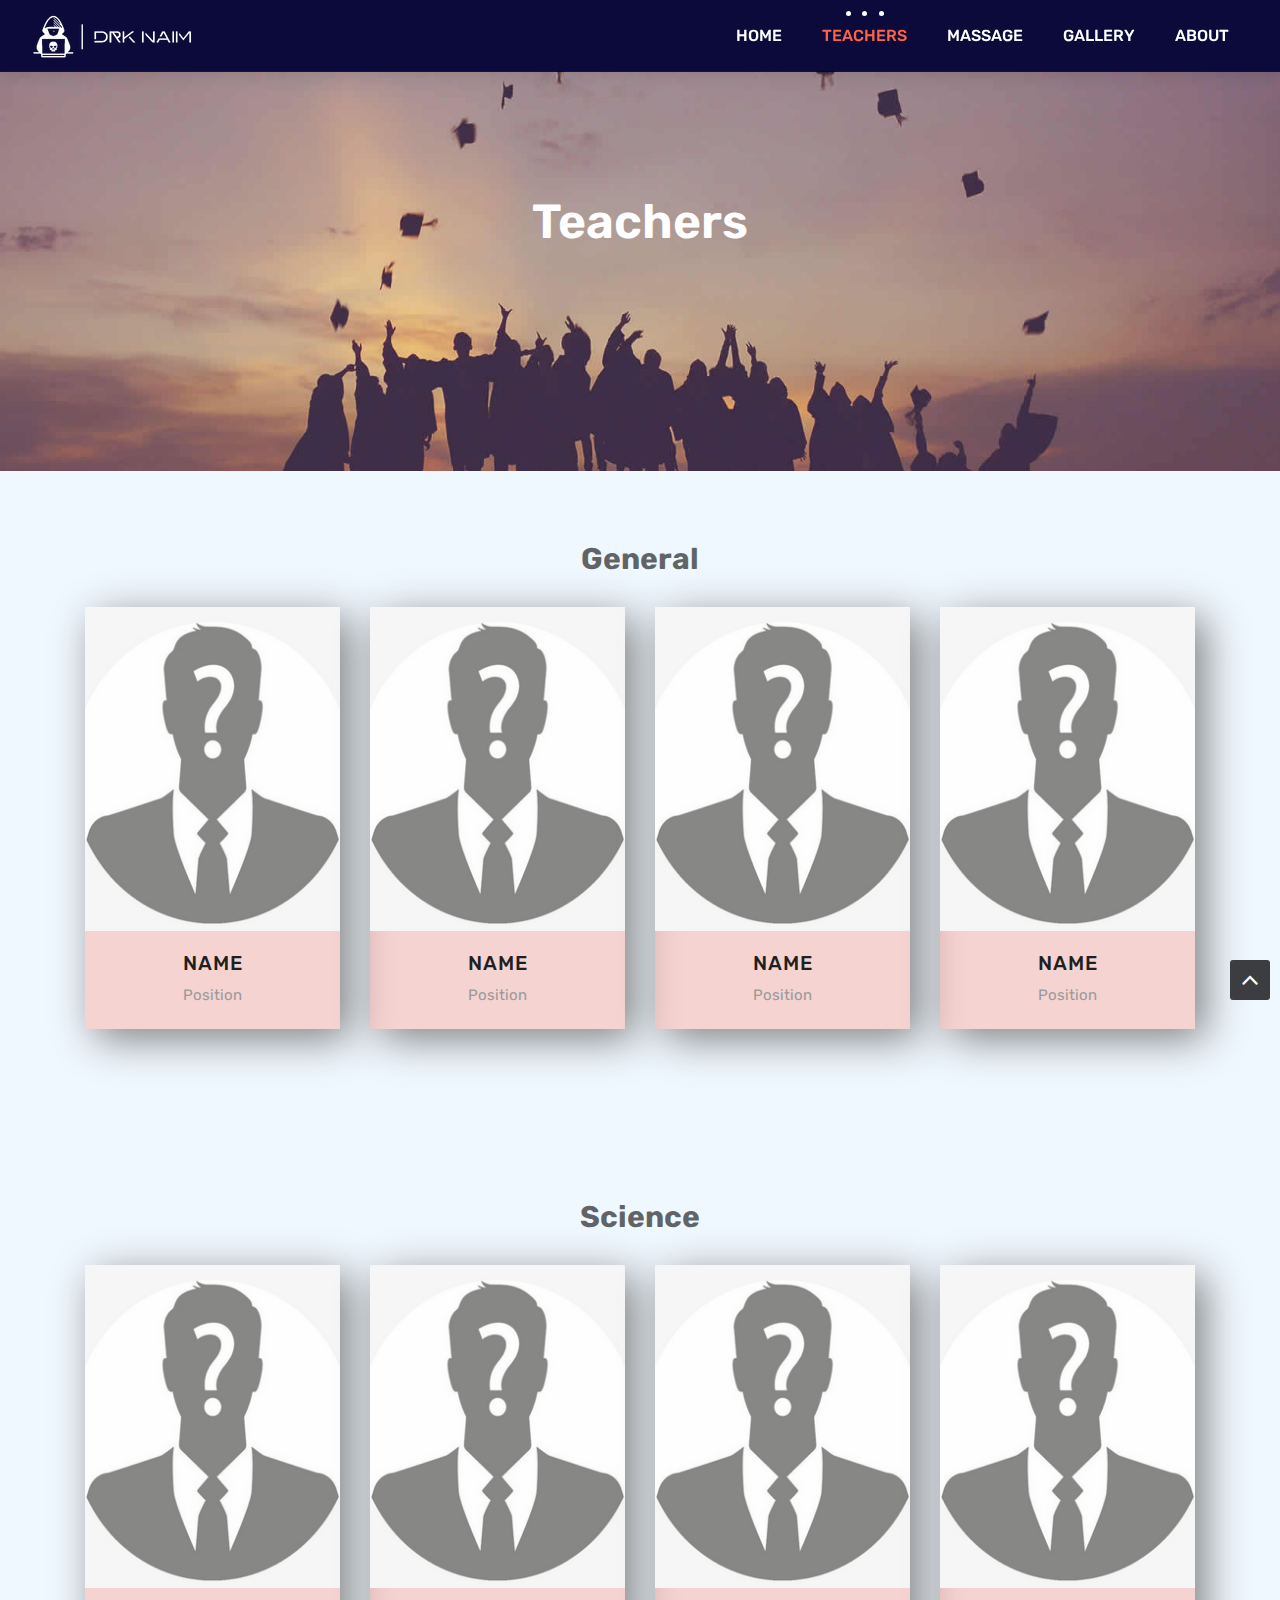
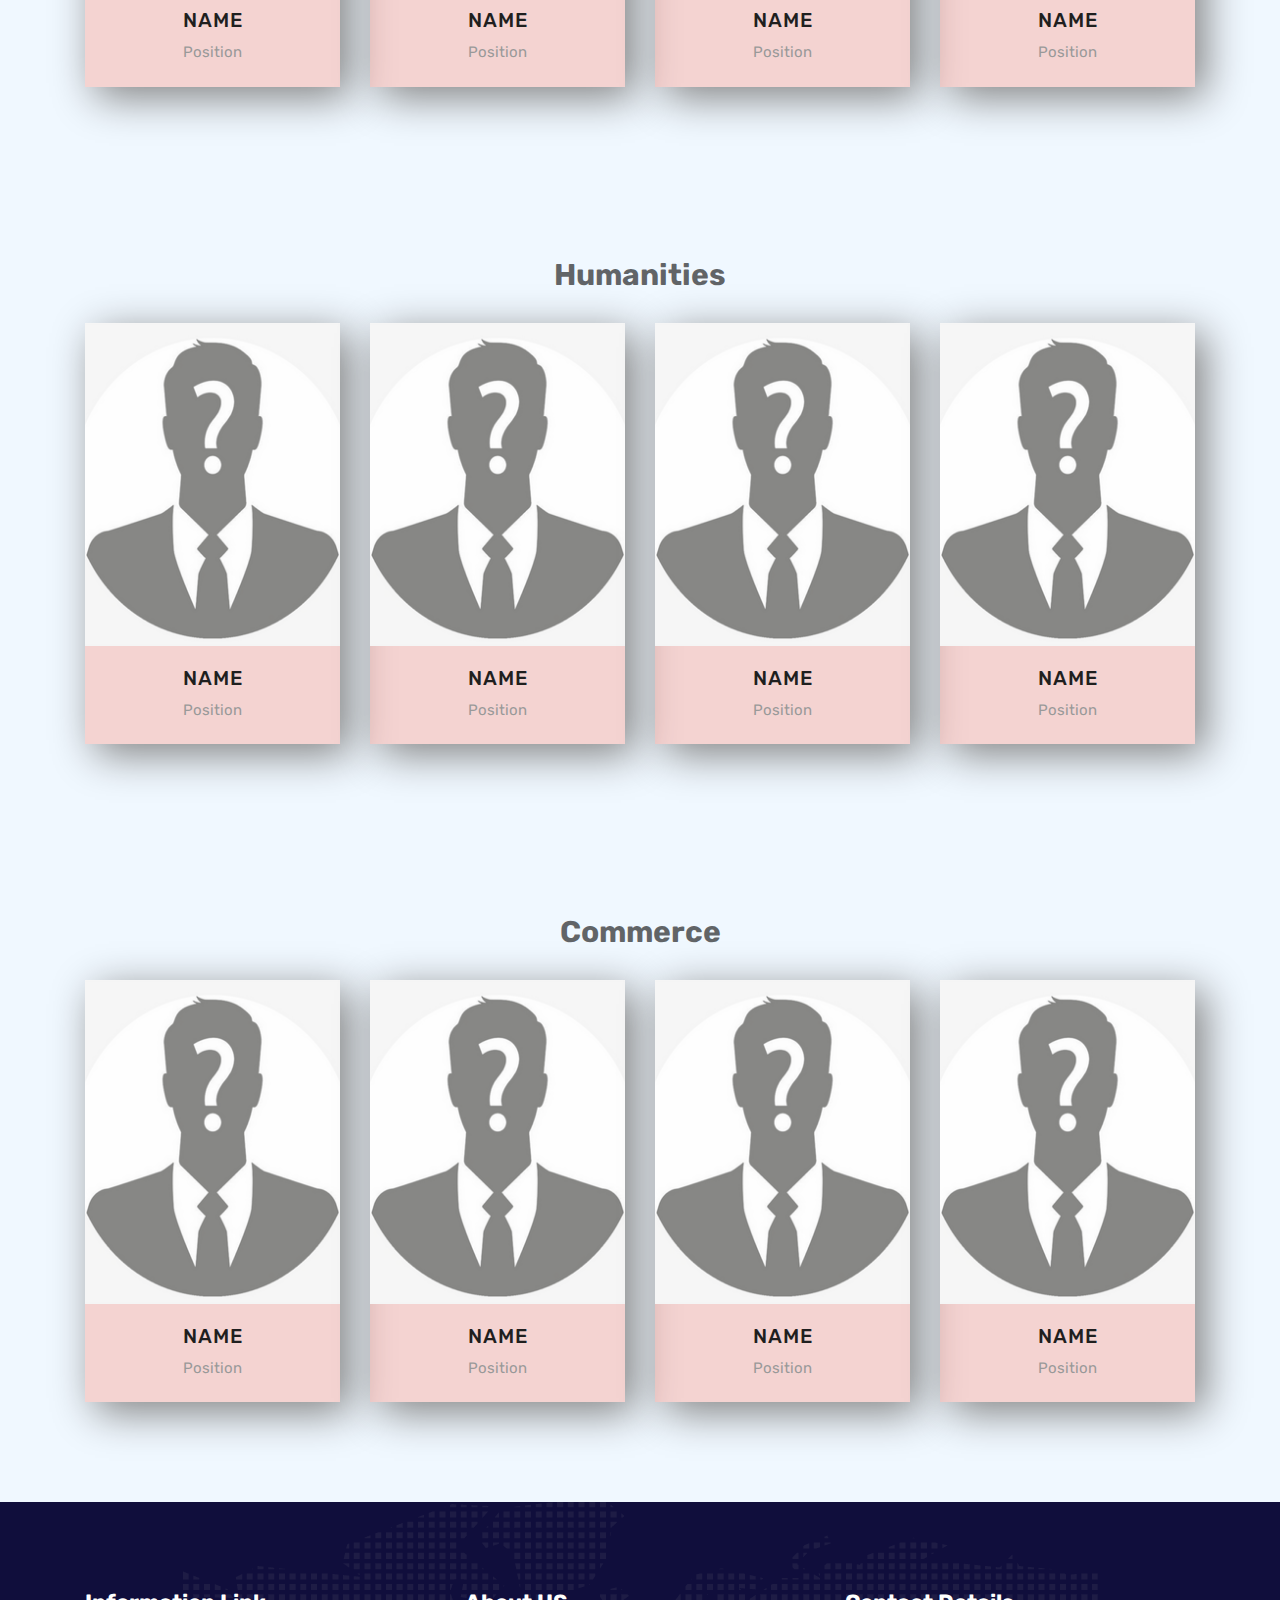
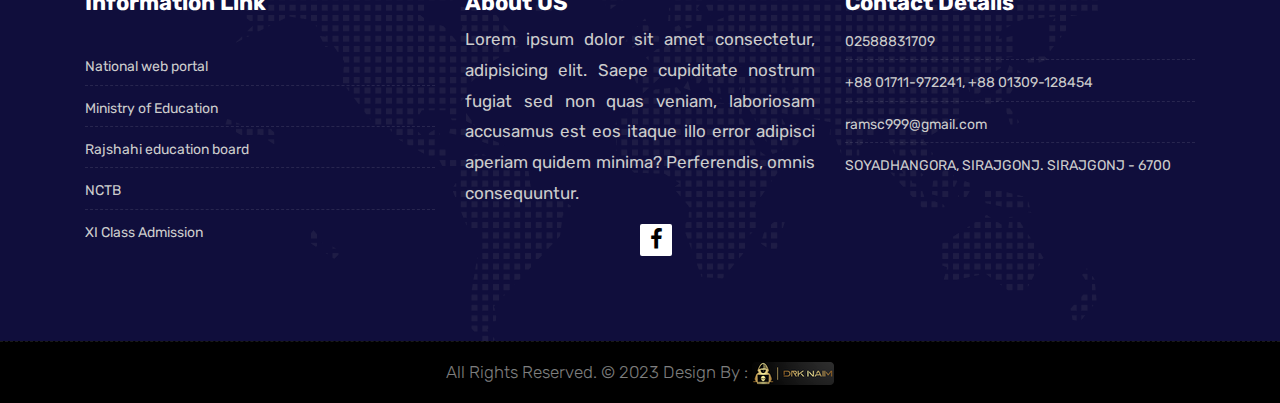
<file: teachers.html>
<!DOCTYPE html>
<html lang="en">

    <!-- Basic -->
    <meta charset="utf-8">
    <meta http-equiv="X-UA-Compatible" content="IE=edge">   
   
    <!-- Mobile Metas -->
    <meta name="viewport" content="width=device-width, initial-scale=1">
 
     <!-- Site Metas -->
    <title>Drk Naim</title>  
    <meta name="keywords" content="">
    <meta name="description" content="">
    <meta name="author" content="">

    <!-- Site Icons -->
    <link rel="shortcut icon" href="images/favicon.ico" type="image/x-icon" />
    <link rel="apple-touch-icon" href="images/apple-touch-icon.png">

    <!-- Bootstrap CSS -->
    <link rel="stylesheet" href="css/bootstrap.min.css">
    <!-- Site CSS -->
    <link rel="stylesheet" href="style.css">
    <!-- ALL VERSION CSS -->
    <link rel="stylesheet" href="css/versions.css">
    <!-- Responsive CSS -->
    <link rel="stylesheet" href="css/responsive.css">
    <!-- Custom CSS -->
    <link rel="stylesheet" href="css/custom.css">

    <!-- Modernizer for Portfolio -->
    <script src="js/modernizer.js"></script>

</head>
<body class="host_version"> 

    <!-- LOADER -->
	<div id="preloader">
		<div class="loader-container">
			<div class="progress-br float shadow">
				<div class="progress__item"></div>
			</div>
		</div>
	</div>
	<!-- END LOADER -->	

    <!-- Start header -->
	<header class="top-navbar">
		<nav class="navbar navbar-expand-lg navbar-light bg-light fixed-top">
			<div class="container-fluid">
				<a class="navbar-brand" href="index.html">
					<img src="images/2logo.png" alt="" />
				</a>
				<button class="navbar-toggler" type="button" data-toggle="collapse" data-target="#navbars-host" aria-controls="navbars-rs-food" aria-expanded="false" aria-label="Toggle navigation">
					<span class="icon-bar"></span>
                    <span class="icon-bar"></span>
                    <span class="icon-bar"></span>
				</button>
				<div class="collapse navbar-collapse" id="navbars-host">
					<ul class="navbar-nav ml-auto">
						<li class="nav-item"><a class="nav-link" href="index.html">Home</a></li>
						<li class="nav-item active"><a class="nav-link" href="teachers.html">Teachers</a></li>
                        <li class="nav-item"><a class="nav-link" href="massage.html">Massage</a></li>
                        <li class="nav-item"><a class="nav-link" href="gallery.html">Gallery</a></li>
						<li class="nav-item"><a class="nav-link" href="about.html">About</a></li>
						<!-- <li class="nav-item"><a class="nav-link" href="contact.html">Contact</a></li> -->
					</ul>
				</div>
			</div>
		</nav>
	</header>
	<!-- End header -->
    
    <!-- For Nav Space -->
    <div class="top-space"></div>

	
	<div class="all-title-box all-title-box-height">
		<div class="container text-center">
			<h1>Teachers<span class="m_1"></span></h1>
		</div>
	</div>
	
    <!-- Teachers -->
	<section class="teachers-group">
		<div id="teachers" class="section">
			<h2>General</h2>
			<div class="container">
				<div class="row science">
					<div class="col-lg-3 col-md-6 col-12">
						<div class="our-team img-shadow">
							<div class="team-img">
								<img src="images/Teachers/team.png">
								<div class="social">
									<ul>
										<li><a href="#" class="fa fa-facebook"></a></li>
									</ul>
								</div>
							</div>
							<div class="team-content">
								<h3 class="title">Name</h3>
								<span class="post">Position</span>
							</div>
						</div>
					</div>
					<div class="col-lg-3 col-md-6 col-12">
						<div class="our-team img-shadow">
							<div class="team-img">
								<img src="images/Teachers/team.png">
								<div class="social">
									<ul>
										<li><a href="#" class="fa fa-facebook"></a></li>
									</ul>
								</div>
							</div>
							<div class="team-content">
								<h3 class="title">Name</h3>
								<span class="post">Position</span>
							</div>
						</div>
					</div>
					<div class="col-lg-3 col-md-6 col-12">
						<div class="our-team img-shadow">
							<div class="team-img">
								<img src="images/Teachers/team.png">
								<div class="social">
									<ul>
										<li><a href="#" class="fa fa-facebook"></a></li>
									</ul>
								</div>
							</div>
							<div class="team-content">
								<h3 class="title">Name</h3>
								<span class="post">Position</span>
							</div>
						</div>
					</div>
					<div class="col-lg-3 col-md-6 col-12">
						<div class="our-team img-shadow">
							<div class="team-img">
								<img src="images/Teachers/team.png">
								<div class="social">
									<ul>
										<li><a href="#" class="fa fa-facebook"></a></li>
									</ul>
								</div>
							</div>
							<div class="team-content">
								<h3 class="title">Name</h3>
								<span class="post">Position</span>
							</div>
						</div>
					</div>
				</div>
			</div>
		</div>


		
		<div id="teachers" class="section">
			<h2>Science</h2>
			<div class="container">
				<div class="row science">
					<div class="col-lg-3 col-md-6 col-12">
						<div class="our-team img-shadow">
							<div class="team-img">
								<img src="images/Teachers/team.png">
								<div class="social">
									<ul>
										<li><a href="#" class="fa fa-facebook"></a></li>
									</ul>
								</div>
							</div>
							<div class="team-content">
								<h3 class="title">Name</h3>
								<span class="post">Position</span>
							</div>
						</div>
					</div>
					<div class="col-lg-3 col-md-6 col-12">
						<div class="our-team img-shadow">
							<div class="team-img">
								<img src="images/Teachers/team.png">
								<div class="social">
									<ul>
										<li><a href="#" class="fa fa-facebook"></a></li>
									</ul>
								</div>
							</div>
							<div class="team-content">
								<h3 class="title">Name</h3>
								<span class="post">Position</span>
							</div>
						</div>
					</div>
					<div class="col-lg-3 col-md-6 col-12">
						<div class="our-team img-shadow">
							<div class="team-img">
								<img src="images/Teachers/team.png">
								<div class="social">
									<ul>
										<li><a href="#" class="fa fa-facebook"></a></li>
									</ul>
								</div>
							</div>
							<div class="team-content">
								<h3 class="title">Name</h3>
								<span class="post">Position</span>
							</div>
						</div>
					</div>
					<div class="col-lg-3 col-md-6 col-12">
						<div class="our-team img-shadow">
							<div class="team-img">
								<img src="images/Teachers/team.png">
								<div class="social">
									<ul>
										<li><a href="#" class="fa fa-facebook"></a></li>
									</ul>
								</div>
							</div>
							<div class="team-content">
								<h3 class="title">Name</h3>
								<span class="post">Position</span>
							</div>
						</div>
					</div>
				</div>
			</div>
		</div>


		
		<div id="teachers" class="section">
			<h2>Humanities</h2>
			<div class="container">
				<div class="row science">
					<div class="col-lg-3 col-md-6 col-12">
						<div class="our-team img-shadow">
							<div class="team-img">
								<img src="images/Teachers/team.png">
								<div class="social">
									<ul>
										<li><a href="#" class="fa fa-facebook"></a></li>
									</ul>
								</div>
							</div>
							<div class="team-content">
								<h3 class="title">Name</h3>
								<span class="post">Position</span>
							</div>
						</div>
					</div>
					<div class="col-lg-3 col-md-6 col-12">
						<div class="our-team img-shadow">
							<div class="team-img">
								<img src="images/Teachers/team.png">
								<div class="social">
									<ul>
										<li><a href="#" class="fa fa-facebook"></a></li>
									</ul>
								</div>
							</div>
							<div class="team-content">
								<h3 class="title">Name</h3>
								<span class="post">Position</span>
							</div>
						</div>
					</div>
					<div class="col-lg-3 col-md-6 col-12">
						<div class="our-team img-shadow">
							<div class="team-img">
								<img src="images/Teachers/team.png">
								<div class="social">
									<ul>
										<li><a href="#" class="fa fa-facebook"></a></li>
									</ul>
								</div>
							</div>
							<div class="team-content">
								<h3 class="title">Name</h3>
								<span class="post">Position</span>
							</div>
						</div>
					</div>
					<div class="col-lg-3 col-md-6 col-12">
						<div class="our-team img-shadow">
							<div class="team-img">
								<img src="images/Teachers/team.png">
								<div class="social">
									<ul>
										<li><a href="#" class="fa fa-facebook"></a></li>
									</ul>
								</div>
							</div>
							<div class="team-content">
								<h3 class="title">Name</h3>
								<span class="post">Position</span>
							</div>
						</div>
					</div>
				</div>
			</div>
		</div>


		
		<div id="teachers" class="section">
			<h2>Commerce</h2>
			<div class="container">
				<div class="row science">
					<div class="col-lg-3 col-md-6 col-12">
						<div class="our-team img-shadow">
							<div class="team-img">
								<img src="images/Teachers/team.png">
								<div class="social">
									<ul>
										<li><a href="#" class="fa fa-facebook"></a></li>
									</ul>
								</div>
							</div>
							<div class="team-content">
								<h3 class="title">Name</h3>
								<span class="post">Position</span>
							</div>
						</div>
					</div>
					<div class="col-lg-3 col-md-6 col-12">
						<div class="our-team img-shadow">
							<div class="team-img">
								<img src="images/Teachers/team.png">
								<div class="social">
									<ul>
										<li><a href="#" class="fa fa-facebook"></a></li>
									</ul>
								</div>
							</div>
							<div class="team-content">
								<h3 class="title">Name</h3>
								<span class="post">Position</span>
							</div>
						</div>
					</div>
					<div class="col-lg-3 col-md-6 col-12">
						<div class="our-team img-shadow">
							<div class="team-img">
								<img src="images/Teachers/team.png">
								<div class="social">
									<ul>
										<li><a href="#" class="fa fa-facebook"></a></li>
									</ul>
								</div>
							</div>
							<div class="team-content">
								<h3 class="title">Name</h3>
								<span class="post">Position</span>
							</div>
						</div>
					</div>
					<div class="col-lg-3 col-md-6 col-12">
						<div class="our-team img-shadow">
							<div class="team-img">
								<img src="images/Teachers/team.png">
								<div class="social">
									<ul>
										<li><a href="#" class="fa fa-facebook"></a></li>
									</ul>
								</div>
							</div>
							<div class="team-content">
								<h3 class="title">Name</h3>
								<span class="post">Position</span>
							</div>
						</div>
					</div>
				</div>
			</div>
		</div>
	</section>
	
<!-- Teachers -->


<!-- Footer -->
    <footer class="footer">
        <div class="container">
            <div class="row">
				<div class="col-lg-4 col-md-4 col-xs-12">
                    <div class="widget clearfix">
                        <div class="widget-title">
                            <h3>Information Link</h3>
                        </div>
                        <ul class="footer-links">
                            <br>
                            <li><a target="_blank" href="http://www.bangladesh.gov.bd/index.php?lang=bn">National web portal
                            </a></li>
                            <li><a target="_blank" href="http://www.shed.gov.bd/">Ministry of Education</a></li>
                            <li><a target="_blank" href="http://www.rajshahieducationboard.gov.bd/">Rajshahi education board</a></li>
                            <li><a target="_blank" href="http://www.nctb.gov.bd/">NCTB</a></li>
                            <li><a target="_blank" href="http://www.xiclassadmission.gov.bd/">XI Class Admission</a></li>
                        </ul>
                    </div>
                </div>
				
				<div class="col-lg-4 col-md-4 col-xs-12">
                    <div class="widget clearfix">
                        <div class="widget-title">
                            <h3>About US</h3>
                        </div>
                        <p style="text-align: justify;">Lorem ipsum dolor sit amet consectetur, adipisicing elit. Saepe cupiditate nostrum fugiat sed non quas veniam, laboriosam accusamus est eos itaque illo error adipisci aperiam quidem minima? Perferendis, omnis consequuntur.</p>
                        <div class="footer-right">
							<ul class="footer-links-soi" style="margin: 0% 50%;">
								<li><a href="#"><i class="fa fa-facebook"></i></a></li>
								<!-- <li><a href="#"><i class="fa fa-github"></i></a></li> -->
							</ul>
						</div>
                    </div>
                </div>

                <div class="col-lg-4 col-md-4 col-xs-12">
                    <div class="widget clearfix">
                        <div class="widget-title">
                            <h3>Contact Details</h3>
                        </div>

                        <ul class="footer-links">
                            <li>02588831709</li>
							<li>+88 01711-972241,  +88 01309-128454</li>
                            <li><a href="mailto:#">ramsc999@gmail.com</a></li>
                            <li>SOYADHANGORA, SIRAJGONJ. SIRAJGONJ - 6700</li>
                        </ul>
                    </div>
                </div>
            </div>
        </div>
    </footer>
    <!-- Footer -->

    <!-- Copyrights  -->
    <div class="copyrights">
        <div class="container">
            <div class="footer-distributed">
                <div class="footer-center">                   
                    <p style="text-align: center;" class="footer-company-name">All Rights Reserved. &copy; 2023  Design By : <a href="https://drk-naim.netlify.app/" target="_blank"><img src="images/1logo.png" alt=""></a></p>
                </div>
            </div>
         </div>
    </div>
    <!-- Copyrights  -->

    <a href="#" id="scroll-to-top" class="dmtop global-radius"><i class="fa fa-angle-up"></i></a>

    <!-- ALL JS FILES -->
    <script src="js/all.js"></script>
    <!-- ALL PLUGINS -->
    <script src="js/custom.js"></script>

</body>
</html>
</file>
<file: style.css>
/*------------------------------------------------------------------
    IMPORT FONTS
-------------------------------------------------------------------*/

@import url('https://fonts.googleapis.com/css?family=Rubik:300,300i,400,400i,500,500i,700,700i,900,900i');

/*------------------------------------------------------------------
    IMPORT FILES
-------------------------------------------------------------------*/

@import url(css/animate.css);
@import url(css/animate.min.css);
@import url(css/bootstrap-touch-slider.css);
@import url(css/flaticon.css);
@import url(css/timeline.min.css);
@import url(css/prettyPhoto.css);
@import url(css/owl.carousel.css);
@import url(css/font-awesome.min.css);

/*------------------------------------------------------------------
    SKELETON
-------------------------------------------------------------------*/

body {
    color: #333333;
    font-size: 14px;
    font-family: 'Rubik', sans-serif;
    line-height: 1.80857;
}

body.demos .section {
    background: url(images/bg.png) repeat top center #f2f3f5;
}

body.demos .section-title img {
    max-width: 280px;
    display: block;
    margin: 10px auto;
}

body.demos .service-widget h3 {
    border-bottom: 1px solid #ededed;
    font-size: 18px;
    padding: 20px 0;
    background-color: #ffffff;
}

body.demos .service-widget {
    margin: 0 0 30px;
    padding: 30px;
    background-color: #fff
}

body.demos .container-fluid {
    max-width: 1080px
}

html, body{
	height: 100%;
}
section{
    background-color:  rgb(255, 247, 234);
}

a {
    color: #1f1f1f;
    text-decoration: none !important;
    outline: none !important;
    -webkit-transition: all .3s ease-in-out;
    -moz-transition: all .3s ease-in-out;
    -ms-transition: all .3s ease-in-out;
    -o-transition: all .3s ease-in-out;
    transition: all .3s ease-in-out;
}

h1,
h2,
h3,
h4,
h5,
h6 {
    letter-spacing: 0;
    font-weight: normal;
    position: relative;
    padding: 0 0 10px 0;
    font-weight: normal;
    line-height: 120% !important;
    color: #1f1f1f;
    margin: 0
}

h1 {
    font-size: 24px
}

h2 {
    font-size: 22px
}

h3 {
    font-size: 18px
}

h4 {
    font-size: 16px
}

h5 {
    font-size: 14px
}

h6 {
    font-size: 13px
}

h1 a,
h2 a,
h3 a,
h4 a,
h5 a,
h6 a {
    color: #212121;
    text-decoration: none!important;
    opacity: 1
}

h1 a:hover,
h2 a:hover,
h3 a:hover,
h4 a:hover,
h5 a:hover,
h6 a:hover {
    opacity: .8
}

a {
    color: #1f1f1f;
    text-decoration: none;
    outline: none;
}

a,
.btn {
    text-decoration: none !important;
    outline: none !important;
    -webkit-transition: all .3s ease-in-out;
    -moz-transition: all .3s ease-in-out;
    -ms-transition: all .3s ease-in-out;
    -o-transition: all .3s ease-in-out;
    transition: all .3s ease-in-out;
}

.btn-custom {
    margin-top: 20px;
    background-color: transparent !important;
    border: 2px solid #ddd;
    padding: 12px 40px;
    font-size: 16px;
}

.lead {
    font-size: 18px;
    line-height: 30px;
    color: #767676;
    margin: 0;
    padding: 0;
}

blockquote {
    margin: 20px 0 20px;
    padding: 30px;
}


/*------------------------------------------------------------------
    WP CORE
-------------------------------------------------------------------*/

.first {
    clear: both
}

.last {
    margin-right: 0
}

.alignnone {
    margin: 5px 20px 20px 0;
}

.aligncenter,
div.aligncenter {
    display: block;
    margin: 5px auto 5px auto;
}

.alignright {
    float: right;
    margin: 10px 0 20px 20px;
}

.alignleft {
    float: left;
    margin: 10px 20px 20px 0;
}

a img.alignright {
    float: right;
    margin: 10px 0 20px 20px;
}

a img.alignnone {
    margin: 10px 20px 20px 0;
}

a img.alignleft {
    float: left;
    margin: 10px 20px 20px 0;
}

a img.aligncenter {
    display: block;
    margin-left: auto;
    margin-right: auto
}

.wp-caption {
    background: #fff;
    border: 1px solid #f0f0f0;
    max-width: 96%;
    /* Image does not overflow the content area */
    padding: 5px 3px 10px;
    text-align: center;
}

.wp-caption.alignnone {
    margin: 5px 20px 20px 0;
}

.wp-caption.alignleft {
    margin: 5px 20px 20px 0;
}

.wp-caption.alignright {
    margin: 5px 0 20px 20px;
}

.wp-caption img {
    border: 0 none;
    height: auto;
    margin: 0;
    max-width: 98.5%;
    padding: 0;
    width: auto;
}

.wp-caption p.wp-caption-text {
    font-size: 11px;
    line-height: 17px;
    margin: 0;
    padding: 0 4px 5px;
}


/* Text meant only for screen readers. */

.screen-reader-text {
    clip: rect(1px, 1px, 1px, 1px);
    position: absolute !important;
    height: 1px;
    width: 1px;
    overflow: hidden;
}

.screen-reader-text:focus {
    background-color: #f1f1f1;
    border-radius: 3px;
    box-shadow: 0 0 2px 2px rgba(0, 0, 0, 0.6);
    clip: auto !important;
    color: #21759b;
    display: block;
    font-size: 14px;
    font-size: 0.875rem;
    font-weight: bold;
    height: auto;
    left: 5px;
    line-height: normal;
    padding: 15px 23px 14px;
    text-decoration: none;
    top: 5px;
    width: auto;
    z-index: 100000;
    /* Above WP toolbar. */
}

/*------------------------------------------------------------------
    LOADER
-------------------------------------------------------------------*/

.loader-container {
  position: absolute;
  top: 0;
  left: 0;
  width: 100%;
  height: 100%;
  z-index:8888;
}
.loader-container:before {
  content: '';
  position: absolute;
  top: 0;
  left: 0;
  width: 100%;
  height: 50%;
  background: tomato;
  z-index: -1;
  transition: top 1.2s linear 3.1s;
}
.loader-container:after {
  content: '';
  position: absolute;
  bottom: 0;
  left: 0;
  width: 100%;
  height: 50%;
  background: tomato;
  z-index: -1;
  transition: bottom 1.2s linear 3.1s;
}
.loader-container.done:before {
  top: -50%;
}
.loader-container.done:after {
  bottom: -50%;
}

.progress-br {
  position: absolute;
  top: 50%;
  left: 50%;
  transform: translateX(-50%) translateY(-50%);
  transform-origin: center;
}
.progress-br .progress__item {
  text-align: center;
  width: 100px;
  height: 100px;
  line-height: 100px;
  border: 2px solid #fff;
  border-radius: 50%;
}
.progress-br .progress__item:before {
  content: '';
  position: absolute;
  top: 0;
  left: 50%;
  margin-top: -3px;
  margin-left: 0px;
  width: 50px;
  height: 50px;
  border-top: solid 10px #fff;
  border-right: solid 10px #fff;
  border-top-right-radius: 100%;
  transform-origin: left bottom;
  -webkit-animation: spin 3s linear infinite;
}
.progress-br.float .progress__item:before {
  border-top-width: 50px;
  margin-top: 0px;
  height: 50px;
}

.progress-br.float.shadow:before {
  border-top-width: 50px;
  margin-top: -50px;
  height: 50px;
}
.progress-br.shadow:before {
  content: '';
  position: absolute;
  top: 50%;
  left: 50%;
  margin: -50px 0 0 50px;
  width: 50px;
  height: 50px;
  border-top: solid 10px #6e912d;
  border-right: solid 10px #6e912d;
  border-top-right-radius: 100%;
  z-index: -1;
  transform-origin: left bottom;
  -webkit-animation: spin 3s linear infinite;
}
.progress-br.shadow:after {
  content: '';
  position: absolute;
  top: 50%;
  left: 50%;
  width: 100px;
  height: 100px;
  color: #6e912d;
  text-align: center;
  line-height: 100px;
  border: 2px solid #6e912d;
  border-radius: 50%;
  margin: -50px 0 0 -0px;
  z-index: -1;
  transform-origin: center;
}
.progress-br.done .progress__item {
  opacity: 0;
  -webkit-animation: done 3.1s;
  transition: opacity 0.3s linear 3.1s;
}
.progress-br.done .progress__item:before {
  display: none;
}
.progress-br.done:before {
  display: none;
}
.progress-br.done:after {
  opacity: 0;
  -webkit-animation: done 3.1s;
  transition: opacity 0.15s linear 3.1s;
}

@-webkit-keyframes done {
  10% {
    transform: scale(1.1);
  }
  20% {
    transform: scale(0.9);
  }
  30% {
    transform: scale(1.07);
  }
  40% {
    transform: scale(0.93);
  }
  50% {
    transform: scale(1.04);
  }
  60% {
    transform: scale(0.97);
  }
  80% {
    transform: scale(1.01);
  }
  90% {
    transform: scale(0.99);
  }
  100% {
    transform: scale(1);
  }
}
@-webkit-keyframes spin {
  100% {
    -webkit-transform: rotate(360deg);
  }
}

.shadow{
	box-shadow: none !important;
}

/*------------------------------------------------------------------
    HEADER
-------------------------------------------------------------------*/


.top-navbar .bg-light{
	background: #020031e1 !important;
}

.top-navbar .navbar-light .navbar-nav .nav-link{
	color: #ffffff;
	font-size: 16px;
	font-weight: 500;
}

.top-navbar .navbar-light .navbar-nav .nav-item{
	position: relative;
	display: inline-block;
	padding: 15px 0px;
	margin: 0px 20px;
}
.top-navbar .navbar-light .navbar-nav .nav-item .nav-link{
	padding: 6px 0px;
	position: relative;
	display: block;
	line-height: 30px;
	letter-spacing: 0px;
	text-transform: uppercase;
}

.top-navbar .navbar-light .navbar-nav .nav-item::after {
    position: absolute;
    content: '';
    left: 50%;
    bottom: auto;
    top: 11px;
    width: 5px;
	height: 5px;
    opacity: 0;
    margin-left: -3px;
    background-color: #ffffff;
	border-radius: 50px;
    -webkit-transform: translateY(0px);
    transform: translateY(0px);
    transition: all 900ms ease;
    -webkit-transition: all 900ms ease;
    -ms-transition: all 900ms ease;
    -o-transition: all 900ms ease;
    -moz-transition: all 900ms ease;
}

.top-navbar .navbar-light .navbar-nav .nav-item .nav-link::before {
    position: absolute;
    content: '';
    left: 0%;
    bottom: auto;
    top: -4px;
    width: 5px;
	height: 5px;
	border-radius: 50px;
    opacity: 0;
    margin-left: -10px;
    background-color: #ffffff;
    -webkit-transform: translateY(0px);
    transform: translateY(0px);
    transition: all 900ms ease;
    -webkit-transition: all 900ms ease;
    -ms-transition: all 900ms ease;
    -o-transition: all 900ms ease;
    -moz-transition: all 900ms ease;
}

.top-navbar .navbar-light .navbar-nav .nav-item .nav-link::after {
    position: absolute;
    content: '';
    right: 0%;
    left: auto;
    bottom: auto;
    top: -4px;
    width: 5px;
	height: 5px;
	border-radius: 50px;
	border: none !important;
    opacity: 0;
    margin-right: -11px;
    background-color: #ffffff;
    transition: all 900ms ease;
    -webkit-transition: all 900ms ease;
    -ms-transition: all 900ms ease;
    -o-transition: all 900ms ease;
    -moz-transition: all 900ms ease;
}

.top-navbar .navbar-light .navbar-nav .nav-item.active::after{
	opacity: 1;
}

.top-navbar .navbar-light .navbar-nav .nav-item.active .nav-link::before {
	opacity: 1;
	left: 40%;
}
.top-navbar .navbar-light .navbar-nav .nav-item.active .nav-link{
	color: tomato;
}
.top-navbar .navbar-light .navbar-nav .nav-item.active .nav-link::after{
	opacity: 1;
	right: 40%;
}

.top-navbar .navbar-light .navbar-nav .nav-item:hover::after{
	opacity: 1;
}

.top-navbar .navbar-light .navbar-nav .nav-item .nav-link:hover::before{
	opacity: 1;
	left: 40%;
}
.top-navbar .navbar-light .navbar-nav .nav-item .nav-link:hover{
	color: tomato;
}
.top-navbar .navbar-light .navbar-nav .nav-item .nav-link:hover::after{
	opacity: 1;
	right: 40%;
}

.dropdown:hover>.dropdown-menu {
  display: block;
}

.dropdown>.dropdown-toggle:active {
    pointer-events: none;
}

.dropdown:hover>.dropdown-menu .dropdown-item{
	padding-left: 10px;
}


.top-navbar.fixed-menu .bg-light {
    position: fixed;
    top: 0;
    width: 100%;
    z-index: 9999;
    visibility: visible;
    transform: translate(0,0) scale(1);
    transition: .3s;
}

.top-navbar .bg-light {
    padding-top: 0px;
    padding-bottom: 0px;
    box-shadow: 0 0 18px 0 rgba(0,0,0,.12);
}

.top-navbar .navbar-light .navbar-nav li .dropdown-menu {
    box-shadow: 0 2px 12px 0 rgba(0,0,0,.12);
    border: none;
    border-radius: 0px;
    margin: 0px;
	padding: 10px;
}

.top-navbar .navbar-light .navbar-nav li .dropdown-menu a:hover{
	background: tomato;
	color: #ffffff;
}

.navbar-right li a{
	position: relative;
	font-size: 18px;
	display: inline-block;
}
.navbar-right li a,
.navbar-right li a.hover-btn-new::after {
	-webkit-transition: all 0.3s;
	-moz-transition: all 0.3s;
	-o-transition: all 0.3s;
	transition: all 0.3s;
}

.navbar-right li a.hover-btn-new::before,
.navbar-right li a.hover-btn-new::after {
  background: tomato;
  content: '';
  position: absolute;
  z-index: 1;
}

.navbar-right li a.hover-btn-new:hover span {
  color: #ffffff;
}
.navbar-right li a.hover-btn-new::before {
  height: 100%;
  left: 0;
  top: 0;
  width: 100%;
}
.navbar-right li a.hover-btn-new::after {
  background: #ffffff !important;
  height: 100%;
  left: 0;
  top: 0;
  width: 100%;
}
.navbar-right li a.hover-btn-new span{
	position: relative;
	z-index: 2;
	color: #333333;
}
.navbar-right li a.hover-btn-new:hover:after {
  height: 0;
  left: 50%;
  top: 50%;
  width: 0;
}


.navbar-toggler{
	background: #ffffff;
	border-radius: 0px;
	padding: 10px 10px;
}

.navbar-toggler .icon-bar {
    display: block;
    width: 22px;
    height: 2px;
    border-radius: 1px;
	background: #333333;
}
.navbar-toggler .icon-bar + .icon-bar {
    margin-top: 4px;
}

.navbar-toggler:hover{
	background: tomato;
}

.navbar-toggler:hover .icon-bar{
	background: #ffffff;
}


.box-slider{
	height: 100%;
}


.box-slider .carousel-control-prev{
	border-radius: 2px;
	background: tomato;
	position: absolute;
	left: 0px;
	font-size: 38px;
	top: 40%;
	width: 60px;
	height: 60px;
	line-height: 20px;
	opacity: 1;
}
.box-slider .carousel-control-next{
	border-radius: 2px;
	background: tomato;
	position: absolute;
	right: 0px;
	font-size: 38px;
	top: 40%;
	width: 60px;
	height: 60px;
	line-height: 20px;
	opacity: 1;
}

.first-section .big-tagline a{
	background: none;
	position: relative;
	display: inline-block;
	font-size: 18px;
	color: #333333;
	font-weight: 500;
}


.big-tagline a,
.big-tagline a.hover-btn-new::after {
	-webkit-transition: all 0.3s;
	-moz-transition: all 0.3s;
	-o-transition: all 0.3s;
	transition: all 0.3s;
}

.big-tagline a.hover-btn-new::before,
.big-tagline a.hover-btn-new::after {
  background: #fff;
  content: '';
  position: absolute;
  z-index: 1;
}

.big-tagline a.hover-btn-new:hover span {
  color: tomato;
}

.hover-btn-new::before {
  height: 100%;
  left: 0;
  top: 0;
  width: 100%;
}

.hover-btn-new::after {
  background: tomato !important;
  height: 100%;
  left: 0;
  top: 0;
  width: 100%;
}
.hover-btn-new span{
	position: relative;
	z-index: 2;
}

.hover-btn-new:hover:after {
  height: 0;
  left: 50%;
  top: 50%;
  width: 0;
}


.first-section .big-tagline a:hover{
	color: #333333;
}
.box-slider .carousel-inner{
	height: 100%;
}
.box-slider .carousel-item{
	height: 100%;
	width: 100%;
}



/*------------------------------------------------------------------
    SECTIONS
-------------------------------------------------------------------*/

.dbcolor{
	background: tomato;
}

.parallax {
    background-attachment: fixed;
    background-size: cover;
    padding: 120px 0;
    position: relative;
    width: 100%;
}

.parallax.parallax-off {
    background-attachment: fixed !important;
    display: block;
    overflow: hidden;
    position: relative;
    background-position: center center;
    vertical-align: sub;
    width: 100%;
    z-index: 2;
}

.no-scroll-xy {
    overflow: hidden !important;
    -webkit-transition: all .4s ease-in-out;
    -moz-transition: all .4s ease-in-out;
    -ms-transition: all .4s ease-in-out;
    -o-transition: all .4s ease-in-out;
    transition: all .4s ease-in-out;
}

.section {
    display: block;
    position: relative;
    overflow: hidden;
    padding: 70px 0;
}

.noover {
    overflow: visible;
}

.noover .btn-dark {
    border: 0 !important;
}

.nopad {
    padding: 0;
}

.nopadtop {
    padding-top: 0;
}

.section.wb {
    background-color: rgb(255, 247, 234);
}

.section.lb {
    background-color: rgb(255, 247, 234);
}

.section.db {
    background-color: #1f1f1f;
}

.section.color1 {
    background-color: #448AFF;
}
.section.cl {
	background-color: #2d3032;
}

.hover-btn-new{
	color: #ffffff;
	display: inline-block;
	font-weight: 400;
	line-height: 46px;
	padding: 0 17px;
	text-transform: uppercase;
	position: relative;
	border: 2px solid #fff;
	font-size: 14px;
	-webkit-transition: all 0.3s ease-in-out;
	-moz-transition: all 0.3s ease-in-out;
	-ms-transition: all 0.3s ease-in-out;
	-o-transition: all 0.3s ease-in-out;
	transition: all 0.3s ease-in-out;
	border-radius: 2px;
}

.orange{
	border-color: tomato;
}

.first-section {
    position: relative;
    overflow: hidden;
    height: 100%;	
	vertical-align: middle;
}

.first-section::before {
    content: "";
    position: absolute;
    height: 100%;
    width: 100%;
	top: 0px;
	left: 0px;
    display: block;
    background: rgba(0,0,0,0.5);
}

.first-section h2 {
    color: #ffffff;
    font-size: 68px;
    font-weight: 300;
    text-transform: capitalize;
    display: block;
    margin: 0;
    padding: 0 0 30px;
    position: relative;
}

.first-section h2 strong{
	color: tomato;
}

.first-section .lead {
    font-size: 21px;
    font-weight: 300;
    padding: 0 0 40px;
    margin: 0;
    line-height: inherit;
    color: #ffffff;
}

.macbookright {
    width: 980px;
    position: absolute;
    right: -15%;
    bottom: -6%;
}

.section-title {
    display: block;
    position: relative;
    margin-bottom: 60px;
}

.section-title p {
    color: #999;
    font-weight: 400;
    font-size: 18px;
    line-height: 33px;
    margin: 0;
}

.section-title h3 {
    font-size: 42px;
    font-weight: 500;
    line-height: 62px;
    margin: 0 0 25px;
    padding: 0;
    text-transform: none;
}

.section.colorsection p,
.section.colorsection h3,
.section.db h3 {
    color: #ffffff;
}


.box-slider .first-section{
	display: table;
	position: relative;
	width: 100%;
}
.dtab{
	display: table-cell;
	vertical-align: middle;
}


.page-section{
	padding: 70px 0px; 
}

.customwidget a{
	position: relative;
	padding: 13px 40px;
	font-size: 18px;
	display: inline-block;
}


.customwidget a,
.customwidget a.hover-btn-new::after {
	-webkit-transition: all 0.3s;
	-moz-transition: all 0.3s;
	-o-transition: all 0.3s;
	transition: all 0.3s;
}

.customwidget a.hover-btn-new::before,
.customwidget a.hover-btn-new::after {
  background: #9dc15b;
  content: '';
  position: absolute;
  z-index: 1;
}

.customwidget a.hover-btn-new:hover span {
  color: #333333;
}
.customwidget a.hover-btn-new::before {
  height: 100%;
  left: 0;
  top: 0;
  width: 100%;
}
.customwidget a.hover-btn-new::after {
  background: #333333 !important;
  height: 100%;
  left: 0;
  top: 0;
  width: 100%;
}
.customwidget a.hover-btn-new span{
	position: relative;
	z-index: 2;
	color: #fff;
}
.customwidget a.hover-btn-new:hover:after {
	height: 0;
	left: 50%;
	top: 50%;
	width: 0;
}
.message-box a{
	position: relative;
	font-size: 18px;
	display: inline-block;
}
.message-box a,
.message-box a.hover-btn-new::after {
	-webkit-transition: all 0.3s;
	-moz-transition: all 0.3s;
	-o-transition: all 0.3s;
	transition: all 0.3s;
}
.message-box a.hover-btn-new::before,
.message-box a.hover-btn-new::after {
	background: tomato;
	content: '';
	position: absolute;
	z-index: 1;
}

.message-box a.hover-btn-new:hover span {
  color: #ffffff;
}
.message-box a.hover-btn-new::before {
  height: 100%;
  left: 0;
  top: 0;
  width: 100%;
}
.message-box a.hover-btn-new::after {
  background: #333333 !important;
  height: 100%;
  left: 0;
  top: 0;
  width: 100%;
}
.message-box a.hover-btn-new span{
	position: relative;
	z-index: 2;
	color: #fff;
}
.message-box a.hover-btn-new:hover:after {
  height: 0;
  left: 50%;
  top: 50%;
  width: 0;
}


.customwidget{
	margin-top: 30px;
}

.hmv-box{
	padding: 60px 0px; 
    background-color: rgb(255, 247, 234) ;
}
.hmv-box .inner-hmv{
    background-color: rgb(255, 252, 246);
    border-radius: 10px;
    box-shadow: 10px 10px 40px rgba(128, 128, 128, 0.596);
    
}
.inner-hmv{
	padding: 15px;
	box-shadow: 0 0px 10px rgba(0,0,0,.1);
	position: relative;
	overflow: hidden;
}
.icon-box-hmv{
	width: 100px;
	height: 100px;
	line-height: 100px;
	text-align: center;
	border: 3px solid #4babb1;
	border-radius: 6px;
	margin-bottom: 20px;
	-webkit-transition: all 0.3s;
	-moz-transition: all 0.3s;
	-o-transition: all 0.3s;
	transition: all 0.3s;
}
.icon-box-hmv i{
	font-size: 60px;
	color: tomato;
}
.inner-hmv h3{
	font-size: 28px;
	color: #212121;
    font-weight: 500;
	margin-bottom: 20px;
	padding: 0px;
	-webkit-transition: all 0.3s;
	-moz-transition: all 0.3s;
	-o-transition: all 0.3s;
	transition: all 0.3s;
}
.inner-hmv p{
	margin: 0px;
}

.inner-hmv:hover .icon-box-hmv{
	border: 3px solid tomato;
}
.inner-hmv:hover .icon-box-hmv i{
	color: #4babb1;
}
.inner-hmv:hover h3{
	color: tomato;
}
.tr-pa{
	font-size: 170px;
	color: #fbfbfb;
    position: absolute;
    top: -20px;
    right: -10px;
    line-height: 125px;
	font-weight: 700;
	opacity: 0;
	-webkit-transition: all 0.3s;
	-moz-transition: all 0.3s;
	-o-transition: all 0.3s;
	transition: all 0.3s;
}
.inner-hmv:hover .tr-pa{
	opacity: 1;
	-webkit-transition: all 0.3s;
	-moz-transition: all 0.3s;
	-o-transition: all 0.3s;
	transition: all 0.3s;
}


/*------------------------------------------------------------------
    PORTFOLIO
-------------------------------------------------------------------*/

.item-h2,
.item-h1 {
    height: 100% !important;
    height: auto !important;
}

.isotope-item {
    z-index: 2;
    padding: 0;
}

.isotope-hidden.isotope-item {
    pointer-events: none;
    z-index: 1;
}

.isotope,
.isotope .isotope-item {
    /* change duration value to whatever you like */
    -webkit-transition-duration: 0.8s;
    -moz-transition-duration: 0.8s;
    transition-duration: 0.8s;
}

.isotope {
    -webkit-transition-property: height, width;
    -moz-transition-property: height, width;
    transition-property: height, width;
}

.isotope .isotope-item {
    -webkit-transition-property: -webkit-transform, opacity;
    -moz-transition-property: -moz-transform, opacity;
    transition-property: transform, opacity;
}

.portfolio-filter ul {
    padding: 0;
    z-index: 2;
    display: block;
    position: relative;
    margin: 0;
}

.portfolio-filter ul li {
    border-radius: 0;
    display: inline-block;
    margin: 0 5px 0 0;
    text-decoration: none;
    text-transform: uppercase;
    vertical-align: middle;
}

.portfolio-filter ul li:last-child:after {
    content: "";
}

.portfolio-filter ul li .btn-dark {
    box-shadow: none;
    background-color: transparent;
    border: 1px solid #e6e7e6 !important;
    color: #1f1f1f;
    font-weight: 400;
    font-size: 13px;
    padding: 10px 30px;
}

.da-thumbs {
    list-style: none;
    position: relative;
    padding: 0;
}

.da-thumbs .pitem {
    margin: 0;
    padding: 15px;
    position: relative;
}

.da-thumbs .pitem a,
.da-thumbs .pitem a img {
    display: block;
    position: relative;
}

.da-thumbs .pitem a {
    overflow: hidden;
}

.da-thumbs .pitem a div {
    position: absolute;
    background-color: rgba(0, 0, 0, 0.8);
    width: 100%;
    height: 100%;
}

.da-thumbs .pitem a div h3 {
    display: block;
    color: #ffffff;
    font-size: 20px;
    padding: 30px 15px;
    text-transform: capitalize;
    font-weight: normal;
}

.da-thumbs .pitem a div h3 small {
    display: block;
    color: #ffffff;
    margin-top: 5px;
    font-size: 13px;
    font-weight: 300;
}

.da-thumbs .pitem a div i {
    background-color: #1f1f1f;
    position: absolute;
    color: #ffffff !important;
    bottom: 0;
    font-size: 15px;
    z-index: 12;
    right: 0;
    width: 40px;
    height: 40px;
    line-height: 40px;
    text-align: center;
}


/*------------------------------------------------------------------
    TESTIMONIALS
-------------------------------------------------------------------*/

.logos img {
    margin: auto;
    display: block;
    text-align: center;
    width: 100%;
    opacity: 0.3;
}

.logos img:hover {
    opacity: 1;
}

.desc h3 i {
    color: tomato;
    font-size: 37px;
    vertical-align: middle;
    margin-right: 12px;
}

.desc {
    padding: 30px;
    position: relative;
    background: #000;
    border: none;
	border-radius: 2px;
}

.testi-meta {
    display: block;
    margin-top: 20px;
	margin-bottom: 20px;
}

.testi-meta img{
	display: inline-block !important; 
}
#testimonials{
	position: relative;
}
#testimonials:before{
	background: rgba(0,0,0,0.8);
	content: "";
	position: absolute;
	top: 0px;
	left: 0px;
	width: 100%;
	height: 100%;
}
.testimonial h4 {
    font-size: 18px;
    color: #ffffff;
    padding: 13px 0 0;
}

.testimonial img {
    max-width: 55px;
}

.testimonial small {
    margin-top: 7px;
    font-size: 16px;
    display: block;
}

.testimonial {
    background-color: transparent;
	max-width: 550px;
	width: 100%;
	margin: 0 auto;
	text-align: center;
}

.testimonial h3 {
    padding: 0 0 10px;
    font-size: 20px;
    font-weight: 600;
}

.testimonial small,
.testimonial .lead {
    background-color: transparent;
    color: #aaa;
    display: block;
    font-size: 16px;
    font-style: normal;
    line-height: 30px;
    margin: 0;
    padding: 0;
    position: relative;
}

.testimonial p:after {
    display: none;
}

.testi-carousel.owl-carousel .owl-item.active.center .testimonial{
	-webkit-transform: scale(1.1);
	-ms-transform: scale(1.1);
	transform: scale(1.1);
	-webkit-transition: all 0.3s ease;
	-o-transition: all 0.3s ease;
	transition: all 0.3s ease;
}




/*------------------------------------------------------------------
    PRICING TABLES
-------------------------------------------------------------------*/

.pricing-table {
    margin: 0px;
    background: #fff;
    box-shadow: 0 5px 14px rgba(0, 0, 0, 0.1);
	border-radius: 2px;
}

.pricing-table i {
    width: 30px;
    color: #c2c2c2;
    display: inline-block;
    margin-right: 10px;
    padding-right: 5px;
    border-right: 1px solid #ececec;
}

.pricing-table .btn-dark {
    padding: 10px 24px;
    font-size: 15px;
}

.pricing-table strong {
    font-weight: 600;
    margin-right: 6px;
    color: #1f1f1f;
}

.pricing-table-header {
    padding: 30px 0 25px 0;
    background: #ffffff;
	border-radius: 2px;
}

.pricing-table-header h2 {
    font-size: 31px;
    margin: 0;
    padding: 0;
    font-weight: 500;
}

.pricing-table-header h3 {
    font-size: 15px;
    font-weight: 600;
    color: #aaaaaa;
    margin-top: 10px;
    text-transform: uppercase;
}

.pricing-table-space {
    height: 10px;
}

.pricing-table-text {
    margin: 15px 30px 0 30px;
    padding: 0 10px 15px 10px;
    border-bottom: 1px solid #ececec;
    font-weight: 300;
    line-height: 30px;
    color: #c2c2c2;
    font-size: 16px;
}

.pricing-table-text p {
    font-weight: 400;
}

.pricing-table-features {
    margin: 15px 30px 0 30px;
    padding: 0 10px 15px 30px;
    border-bottom: 1px solid #ececec;
    text-align: left;
    line-height: 30px;
    font-size: 16px;
    color: #c2c2c2;
}

.pricing-table-highlighted h3,
.pricing-table-highlighted h2 {
    color: #ffffff !important;
}

.pricing-table-sign-up {
    margin-top: 25px;
    padding-bottom: 30px;
}

.pricing-table-sign-up a{}
.pricing-table-sign-up a{
	position: relative;
	font-size: 18px;
	display: inline-block;
}
.pricing-table-sign-up a,
.pricing-table-sign-up a.hover-btn-new::after {
	-webkit-transition: all 0.3s;
	-moz-transition: all 0.3s;
	-o-transition: all 0.3s;
	transition: all 0.3s;
}

.pricing-table-sign-up a.hover-btn-new::before,
.pricing-table-sign-up a.hover-btn-new::after {
  background: tomato;
  content: '';
  position: absolute;
  z-index: 1;
}

.pricing-table-sign-up a.hover-btn-new:hover span {
  color: #333333;
}
.pricing-table-sign-up a.hover-btn-new::before {
  height: 100%;
  left: 0;
  top: 0;
  width: 100%;
}
.pricing-table-sign-up a.hover-btn-new::after {
  background: #333333 !important;
  height: 100%;
  left: 0;
  top: 0;
  width: 100%;
}
.pricing-table-sign-up a.hover-btn-new span{
	position: relative;
	z-index: 2;
	color: #fff;
}
.pricing-table-sign-up a.hover-btn-new:hover:after {
  height: 0;
  left: 50%;
  top: 50%;
  width: 0;
}



.pricing-table:hover {
	transform: scale(1.05,1.06);
	-webkit-transform: scale(1.05,1.06);
	-moz-transform: scale(1.05,1.06);
	-o-transform: scale(1.05,1.06);
	transition: 0.5s all ease;
	-webkit-transition: 0.5s all ease;
	-moz-transition: 0.5s all ease;
	-o-transition: 0.5s all ease;
	-ms-transition: 0.5s all ease;
}

/* Highlighted table */

.pricing-table-highlighted {
    margin-top: 0;
}

.m130 {
    margin-top: 130px;
}

.nav-pills {
    border: 1px solid #e1e1e1;
	border-radius: 2px;
}

.nav-pills > li {
    width: 50%;
    padding: 10px;
    float: left;
    margin: 0 !important;
}

.nav-pills > li > a {
    margin: 0!important;
    text-align: center;
    background-color: #f4f4f4;
	display: block;
	padding: 10px 0px;
	border-radius: 2px;
}


/*------------------------------------------------------------------
    ICON BOXES
-------------------------------------------------------------------*/

.icon-wrapper {
    position: relative;
	padding: 15px;
	box-shadow: -1px 3px 30px rgba(0, 0, 0, 0.08);
    cursor: pointer;
    display: block;
    z-index: 1;
}

.icon-wrapper i {
    width: 75px;
    height: 75px;
    text-align: center;
    line-height: 75px;
    font-size: 48px;
    background-color: #333333;
    color: #ffffff;
    margin-top: 0;
	position: relative;
	z-index: 1;
}

.small-icons.icon-wrapper:hover i,
.small-icons.icon-wrapper:hover i:hover,
.small-icons.icon-wrapper i {
    width: auto !important;
    height: auto !important;
    line-height: 1 !important;
    padding: 0 !important;
    color: #e3e3e3 !important;
    background-color: transparent !important;
    background: none !important;
    margin-right: 10px !important;
    vertical-align: middle;
    font-size: 24px !important;
}

.small-icons.icon-wrapper h3 {
    font-size: 18px;
    padding-bottom: 5px;
}

.small-icons.icon-wrapper p {
    padding: 0;
    margin: 0;
}

.icon-wrapper h3 {
    font-size: 20px;
	font-weight: 500;
    padding: 0 0 15px;
    margin: 0;
}

.icon-wrapper p {
    margin-bottom: 0;
    padding-left: 95px;
}

.icon-wrapper p small {
    display: block;
    color: #999;
    margin-top: 10px;
    text-transform: none;
    font-weight: 600;
    font-size: 16px;
}

.icon-wrapper p small:hover a{
	color: #9dc15b;
}

.icon-wrapper p small:after {
    content: "\f105";
    font-family: FontAwesome;
    margin-left: 5px;
    font-size: 11px;
}

.table-responsive-sm .table td, .table-responsive-sm .table th {
	vertical-align: middle;
	white-space: nowrap;
}



/*------------------------------------------------------------------
    MESSAGE BOXES
-------------------------------------------------------------------*/

.align-items-center{
	margin-bottom: 30px;
}

.message-box{
    padding: 3vh;
    background-color: rgb(255, 255, 255) ;
    border-left: 7px solid;
    border-left-color: #0B0B3A;
    /* border-image: linear-gradient(360deg, rgb(240, 119, 97), rgb(148, 39, 0)); */
    border-image-slice: 1;
    box-shadow: 10px 10px 40px gray;
    border-radius: 20px;
}
.message-box-mid{
    padding: 3vh;
    background-color: rgb(255, 255, 255) ;
    border-left: 7px solid;
    /* border-image: linear-gradient(360deg, rgb(113, 103, 255), rgb(10, 0, 139)); */
    border-image-slice: 1;
    box-shadow: 10px 10px 40px gray;
    border-radius: 20px;
}
.message-box-top{
    padding: 3vh;
    background-color: rgb(255, 255, 255) ;
    border-left: 7px solid;
    border-right: 7px solid;
    border-right-color: tomato;
    border-left-color: tomato;
    
    /* border-image: linear-gradient(360deg, rgba(113, 103, 255, 0.5), rgba(9, 0, 139, 0.5)); */
    border-image-slice: 1;
    box-shadow: 10px 10px 40px gray;
    border-radius: 20px;
}

.service-widget h3 {
    font-size: 21px;
    color: #ffffff;
    padding: 20px 0 12px;
    margin: 0;
}

.service-widget h3 a,
.section.wb .service-widget h3,
.section.lb .service-widget h3 {
    color: #1f1f1f;
}

.service-widget p {
    margin-bottom: 0;
    padding-bottom: 0;
}

.message-box h4 {
    text-transform: uppercase;
    padding: 0;
    margin: 0 0 5px;
    font-weight: 600;
    letter-spacing: 0.5px;
    font-size: 15px;
    color: tomato;
}

.message-box h2 {
    font-size: 38px;
    font-weight: 400;
    padding: 0 0 10px;
    margin: 0;
    line-height: 62px;
    margin-top: 0;
    text-transform: none;
}

.message-box p {
    margin-bottom: 20px;
}

.message-box .lead {
    padding-top: 10px;
    font-size: 19px;
    font-style: italic;
    color: #999;
    padding-bottom: 0;
}

.post-media {
    position: relative;
}

.post-media img {
    width: 100%;
}

.playbutton {
    position: absolute;
    color: #ffffff !important;
    top: 40%;
    font-size: 60px;
    z-index: 12;
    left: 0;
    right: 0;
    text-align: center;
    margin: -20px auto;
}

.hoverbutton {
    background-color: rgba(255, 255, 255, 0.8);
    position: absolute;
    color: #1f1f1f !important;
    top: 48%;
    font-size: 21px;
    z-index: 12;
    left: 0;
    opacity: 0;
    right: 0;
    width: 50px;
    height: 50px;
    line-height: 50px;
    text-align: center;
    margin: -20px auto;
}

.service-widget:hover .hoverbutton {
    opacity: 1;
}

hr.hr1 {
    position: relative;
    margin: 60px 0;
    border: 1px dashed #f2f3f5;
}

hr.hr2 {
    position: relative;
    margin: 17px 0;
    border: 1px dashed #f2f3f5;
}

hr.hr3 {
    position: relative;
    margin: 25px 0 30px 0;
    border: 1px dashed #f2f3f5;
}

hr.invis {
    border-color: transparent;
}

hr.invis1 {
    margin: 10px 0;
    border-color: transparent;
}

.section.parallax hr.hr1 {
    border-color: rgba(255, 255, 255, 0.1);
}

.sep1 {
    display: block;
    position: absolute;
    content: '';
    width: 40px;
    height: 40px;
    bottom: -20px;
    left: 50%;
    margin-left: -14px;
    background-color: #1f1f1f;
    -ms-transform: rotate(45deg);
    -webkit-transform: rotate(45deg);
    transform: rotate(45deg);
    z-index: 1;
}

.sep2 {
    display: block;
    position: absolute;
    content: '';
    width: 40px;
    height: 40px;
    top: -20px;
    left: 50%;
    margin-left: -14px;
    background-color: #1f1f1f;
    -ms-transform: rotate(45deg);
    -webkit-transform: rotate(45deg);
    transform: rotate(45deg);
    z-index: 1;
}


/* Divider Styles */

.divider-wrapper {
    width: 100%;
    box-shadow: 0 5px 14px rgba(0, 0, 0, 0.1);
    height: 540px;
    margin: 0 auto;
    position: relative;
}

.divider-wrapper:hover {
    cursor: none;
}

.divider-bar {
    position: absolute;
    width: 10px;
    left: 50%;
    top: -10px;
    bottom: -15px;
}

.code-wrapper {
    border: 1px solid #ffffff;
    display: block;
    overflow: hidden;
    width: 100%;
    height: 100%;
    position: relative;
    background: url("uploads/code.jpg") no-repeat;
}

.design-wrapper {
    overflow: hidden;
    position: absolute;
    top: 0;
    left: 0;
    right: 0;
    bottom: 0;
    -webkit-transform: translateX(50%);
    transform: translateX(50%);
}

.design-image {
    display: block;
    width: 100%;
    height: 100%;
    position: relative;
    -webkit-transform: translateX(-50%);
    transform: translateX(-50%);
    background: url("uploads/design.jpg") no-repeat;
}


/*------------------------------------------------------------------
    FEATURES
-------------------------------------------------------------------*/

.customwidget h1 {
    font-size: 44px;
    color: #333333;
    padding: 15px 0 25px;
    margin: 0;
    line-height: 1 !important;
    font-weight: 300;
}

.customwidget ul {
    padding: 0;
    display: block;
    margin-bottom: 30px;
}

.customwidget li i {
    margin-right: 5px;
}

.customwidget li {
    color: #333333;
    margin-right: 10px;
}

.image-center img {
    position: relative;
    margin: 0 0 -208px;
    z-index: 10;
    padding-right: 30px;
    text-align: center;
}

.customwidget p {
    font-style: normal;
    font-size: 18px;
    padding: 0 0 10px;
}

.img-center img {
    width: 100%;
    box-shadow: 0 5px 14px rgba(0, 0, 0, 0.1);
}

.img-center {
    margin: auto;
}

#features li p {
    margin-bottom: 0;
    padding-bottom: 0;
}

#features li {
    display: table;
    width: 100%;
    margin: 35px 0;
    cursor: pointer;
}

.features-left,
.features-right {
    padding: 0 10px;
}

.features-right li:last-child,
.features-left li:last-child {
    margin-bottom: 0px;
    padding-bottom: 0 !important;
}

.features-right li i,
.features-left li i {
    width: 68px;
    height: 68px;
    line-height: 68px;
    display: table;
    border-radius: 50%;
    font-size: 26px;
    background-color: #f2f3f5;
    margin: 0 auto 22px;
    position: relative;
    text-align: center;
    z-index: 55;
    transition: .4s;
    padding: 0;
}

#features i img {
    display: table;
    margin: 0 auto;
}

.features-left li i:before,
.features-right li i:before {
    text-align: center;
}

.features-right li i .ico-current,
.features-left li i .ico-current {
    opacity: 1;
    transition: .4s;
    visibility: visible;
}

.features-right li i .ico-hover,
.features-left li i .ico-hover {
    opacity: 0;
    transition: .4s;
    visibility: hidden;
    top: 19px;
}

.features-right li:hover .ico-current,
.features-left li:hover .ico-current {
    opacity: 0;
    transition: .4s;
    visibility: hidden;
}

.features-right li:hover .ico-hover,
.features-left li:hover .ico-hover {
    opacity: 1;
    transition: .4s;
    visibility: visible;
}

.features-right i {
    float: left;
}

.fr-inner {
    margin-left: 90px;
}

.features-left i {
    float: right;
}

.fl-inner {
    text-align: right;
    margin-right: 90px;
}

#features h4 {
    text-transform: capitalize;
    margin: 0;
    font-size: 19px;
}


/*------------------------------------------------------------------
    CONTACT
-------------------------------------------------------------------*/

.bootstrap-select {
    width: 100% \0;
    /*IE9 and below*/
}

.bootstrap-select > .dropdown-toggle {
    width: 100%;
    padding-right: 25px;
}

.has-error .bootstrap-select .dropdown-toggle,
.error .bootstrap-select .dropdown-toggle {
    border-color: #b94a48;
}

.bootstrap-select.fit-width {
    width: auto !important;
}

.bootstrap-select:not([class*="col-"]):not([class*="form-control"]):not(.input-group-btn) {
    width: 100%;
}

.bootstrap-select .dropdown-toggle:focus {
    outline: thin dotted #333333 !important;
    outline: 5px auto -webkit-focus-ring-color !important;
    outline-offset: -2px;
}

.bootstrap-select.form-control {
    margin-bottom: 0;
    padding: 0;
    border: none;
}

.bootstrap-select.form-control:not([class*="col-"]) {
    width: 100%;
}

.bootstrap-select.form-control.input-group-btn {
    z-index: auto;
}

.bootstrap-select.btn-group:not(.input-group-btn),
.bootstrap-select.btn-group[class*="col-"] {
    float: none;
    display: inline-block;
    margin-left: 0;
}

.bootstrap-select.btn-group.dropdown-menu-right,
.bootstrap-select.btn-group[class*="col-"].dropdown-menu-right,
.row .bootstrap-select.btn-group[class*="col-"].dropdown-menu-right {
    float: right;
}

.form-inline .bootstrap-select.btn-group,
.form-horizontal .bootstrap-select.btn-group,
.form-group .bootstrap-select.btn-group {
    margin-bottom: 0;
}

.form-group-lg .bootstrap-select.btn-group.form-control,
.form-group-sm .bootstrap-select.btn-group.form-control {
    padding: 0;
}

.form-inline .bootstrap-select.btn-group .form-control {
    width: 100%;
}

.bootstrap-select.btn-group.disabled,
.bootstrap-select.btn-group > .disabled {
    cursor: not-allowed;
}

.bootstrap-select.btn-group.disabled:focus,
.bootstrap-select.btn-group > .disabled:focus {
    outline: none !important;
}

.bootstrap-select.btn-group .dropdown-toggle .filter-option {
    display: inline-block;
    overflow: hidden;
    width: 100%;
    text-align: left;
}

.bootstrap-select.btn-group .dropdown-toggle .fa-angle-down {
    position: absolute;
    top: 30% !important;
    right: -5px;
    vertical-align: middle;
}

.bootstrap-select.btn-group[class*="col-"] .dropdown-toggle {
    width: 100%;
}

.bootstrap-select.btn-group .dropdown-menu {
    border: 1px solid #ededed;
    box-shadow: none;
    box-sizing: border-box;
    min-width: 100%;
    padding: 20px 10px;
    z-index: 1035;
}

.dropdown-menu > li > a {
    background-color: transparent !important;
    color: #bcbcbc !important;
    font-size: 15px;
    padding: 10px 20px;
}

.bootstrap-select.btn-group .dropdown-menu.inner {
    position: static;
    float: none;
    border: 0;
    padding: 0;
    margin: 0;
    border-radius: 0;
    -webkit-box-shadow: none;
    box-shadow: none;
}

.bootstrap-select.btn-group .dropdown-menu li {
    position: relative;
}

.bootstrap-select.btn-group .dropdown-menu li.active small {
    color: #fff;
}

.bootstrap-select.btn-group .dropdown-menu li.disabled a {
    cursor: not-allowed;
}

.bootstrap-select.btn-group .dropdown-menu li a {
    cursor: pointer;
}

.bootstrap-select.btn-group .dropdown-menu li a.opt {
    position: relative;
    padding-left: 2.25em;
}

.bootstrap-select.btn-group .dropdown-menu li a span.check-mark {
    display: none;
}

.bootstrap-select.btn-group .dropdown-menu li a span.text {
    display: inline-block;
}

.bootstrap-select.btn-group .dropdown-menu li small {
    padding-left: 0.5em;
}

.bootstrap-select.btn-group .dropdown-menu .notify {
    position: absolute;
    bottom: 5px;
    width: 96%;
    margin: 0 2%;
    min-height: 26px;
    padding: 3px 5px;
    background: #f5f5f5;
    border: 1px solid #e3e3e3;
    -webkit-box-shadow: inset 0 1px 1px rgba(0, 0, 0, 0.05);
    box-shadow: inset 0 1px 1px rgba(0, 0, 0, 0.05);
    pointer-events: none;
    opacity: 0.9;
    -webkit-box-sizing: border-box;
    -moz-box-sizing: border-box;
    box-sizing: border-box;
}

.bootstrap-select.btn-group .no-results {
    padding: 3px;
    background: #f5f5f5;
    margin: 0 5px;
    white-space: nowrap;
}

.bootstrap-select.btn-group.fit-width .dropdown-toggle .filter-option {
    position: static;
}

.bootstrap-select.btn-group.fit-width .dropdown-toggle .caret {
    position: static;
    top: auto;
    margin-top: 4px;
}

.bootstrap-select.btn-group.show-tick .dropdown-menu li.selected a span.check-mark {
    position: absolute;
    display: inline-block;
    right: 15px;
    margin-top: 5px;
}

.bootstrap-select.btn-group.show-tick .dropdown-menu li a span.text {
    margin-right: 34px;
}

.bootstrap-select.show-menu-arrow.open > .dropdown-toggle {
    z-index: 1036;
}

.bootstrap-select.show-menu-arrow .dropdown-toggle:before {
    content: '';
    border-left: 7px solid transparent;
    border-right: 7px solid transparent;
    border-bottom: 7px solid rgba(204, 204, 204, 0.2);
    position: absolute;
    bottom: -4px;
    left: 9px;
    display: none;
}

.bootstrap-select.show-menu-arrow .dropdown-toggle:after {
    content: '';
    border-left: 6px solid transparent;
    border-right: 6px solid transparent;
    border-bottom: 6px solid white;
    position: absolute;
    bottom: -4px;
    left: 10px;
    display: none;
}

.bootstrap-select.show-menu-arrow.dropup .dropdown-toggle:before {
    bottom: auto;
    top: -3px;
    border-top: 7px solid rgba(204, 204, 204, 0.2);
    border-bottom: 0;
}

.bootstrap-select.show-menu-arrow.dropup .dropdown-toggle:after {
    bottom: auto;
    top: -3px;
    border-top: 6px solid white;
    border-bottom: 0;
}

.bootstrap-select.show-menu-arrow.pull-right .dropdown-toggle:before {
    right: 12px;
    left: auto;
}

.bootstrap-select.show-menu-arrow.pull-right .dropdown-toggle:after {
    right: 13px;
    left: auto;
}

.bootstrap-select.show-menu-arrow.open > .dropdown-toggle:before,
.bootstrap-select.show-menu-arrow.open > .dropdown-toggle:after {
    display: block;
}

.bs-searchbox,
.bs-actionsbox,
.bs-donebutton {
    padding: 4px 8px;
}

.bs-actionsbox {
    float: left;
    width: 100%;
    -webkit-box-sizing: border-box;
    -moz-box-sizing: border-box;
    box-sizing: border-box;
}

.bs-actionsbox .btn-group button {
    width: 50%;
}

.bs-donebutton {
    float: left;
    width: 100%;
    -webkit-box-sizing: border-box;
    -moz-box-sizing: border-box;
    box-sizing: border-box;
}

.bs-donebutton .btn-group button {
    width: 100%;
}

.bs-searchbox + .bs-actionsbox {
    padding: 0 8px 4px;
}

.bs-searchbox .form-control {
    margin-bottom: 0;
    width: 100%;
}

select.bs-select-hidden,
select.selectpicker {
    display: none !important;
}

select.mobile-device {
    position: absolute !important;
    top: 0;
    left: 0;
    display: block !important;
    width: 100%;
    height: 100% !important;
    opacity: 0;
}


/*# sourceMappingURL=bootstrap-select.css.map */

.bootstrap-select > .btn {
    background: rgba(0, 0, 0, 0) none repeat scroll 0 0;
    font-size: 15px;
    height: 33px;
    box-shadow: none !important;
    border: 0 !important;
    padding: 0;
    width: 100%;
    color: #bcbcbc !important;
}

.contact_form {
    border: none;
    box-shadow: 0 5px 14px rgba(0, 0, 0, 0.1);
    background-color: #333333;
    padding: 40px 30px;
	margin-right: -15px;
}

.contact_form .form-control {
    background-color: #fff;
    margin-bottom: 30px;
    border: 1px solid #ebebeb;
    box-sizing: border-box;
    color: #bcbcbc;
    font-size: 16px;
    outline: 0 none;
    padding: 10px 25px;
    height: 55px;
    resize: none;
    box-shadow: none !important;
    width: 100%;
}

.contact_form textarea {
    color: #bcbcbc;
    padding: 20px 25px !important;
    height: 160px !important;
}

.contact_form .form-control::-webkit-input-placeholder {
    color: #bcbcbc;
}

.contact_form .form-control::-moz-placeholder {
    opacity: 1;
    color: #bcbcbc;
}

.contact_form .form-control::-ms-input-placeholder {
    color: #bcbcbc;
}

#contact {
    background: url(images/bg.png) no-repeat center center #fff;
}

.map-box{
	margin-left: -15px;
}

/*------------------------------------------------------------------
    FOOTER
-------------------------------------------------------------------*/

.cac {
    background-color: #232323;
    -webkit-transition: all .3s ease-in-out;
    -moz-transition: all .3s ease-in-out;
    -ms-transition: all .3s ease-in-out;
    -o-transition: all .3s ease-in-out;
    transition: all .3s ease-in-out;
}

.cac:hover a h3 {
    color: #fff !important;
}

.cac a h3 {
    color: #999;
}

.cac h3 {
    padding: 60px 0;
    margin: 0;
    font-weight: 400;
    font-size: 20px;
    text-transform: capitalize;
    /* line-height: !important; */
}

.footer {
    padding: 90px 0 80px !important;
    color: #cccccc;
	background:#020031f1 url('images/world-map.png') no-repeat center; 
}

.footer .widget-title {
    position: relative;
    display: block;
    margin-bottom: 10px;
}

.footer .widget-title small {
    color: #cccccc;
    display: block;
    padding: 0 58px;
    text-transform: uppercase;
}

.footer .widget-title h3 {
    color: #fff;
    font-weight: 700;
    font-size: 22px;
    padding: 0;
    margin: 0;
    line-height: 1 !important;
}

.footer-links {
    list-style: none;
    padding: 0;
}

.footer-links a {
    color: #cccccc;
}

.footer-links a:hover,
.footer a:hover {
    color: #f4f4f4 !important;
}

.footer-links li {
    margin-bottom: 5px;
    display: block;
    width: 100%;
	padding: 5px 0px;
    border-bottom: 1px dashed rgba(255, 255, 255, 0.1);
}

.twitter-widget li {
    margin-bottom: 0;
    border: 0 !important;
}

.twitter-widget li i {
    border-right: 0 !important;
    margin-right: 0;
}

.footer-links li:last-child {
    margin-bottom: 0;
    padding-bottom: 0;
    border: 0;
}

.footer-links i {
    display: inline-block;
    width: 25px;
    margin-right: 10px;
    border-right: 1px dashed rgba(255, 255, 255, 0.1);
}

.copyrights {
    border-top: 1px dashed rgba(255, 255, 255, 0.1);
    background-color: #000000;
    box-sizing: border-box;
    width: 100%;
    text-align: left;
    padding: 10px 0px;
    overflow: hidden;
}


/* Footer left */

.footer-distributed .footer-left {
    float: left;
}

.footer-distributed .footer-links {
    margin: 0 0 10px;
    text-transform: uppercase;
    padding: 0;
}

.footer-distributed .footer-links a {
    display: inline-block;
    line-height: 1.8;
    margin: 0 10px 0 10px;
    text-decoration: none;
}

.footer-distributed .footer-company-name {
    font-weight: 300;
    margin: 0 10px;
    color: rgba(255, 255, 255, 0.5);
    padding: 5px 0px;
}


/* Footer right */

.footer-distributed .footer-right {
    float: right;
}


/* The search form */

.footer-distributed form {
    position: relative;
}

.footer-distributed form input {
    display: block;
    border-radius: 3px;
    box-sizing: border-box;
    background-color: #181818;
    border: none;
    font: inherit;
    font-size: 15px;
    font-weight: normal;
    color: #999;
    width: 400px;
    padding: 18px 50px 18px 18px;
}

.footer-distributed form input:focus {
    outline: none;
}


/* Changing the placeholder color */

.footer-distributed form input::-webkit-input-placeholder {
    color: #999;
}

.footer-distributed form input::-moz-placeholder {
    opacity: 1;
    color: #999;
}

.footer-distributed form input:-ms-input-placeholder {
    color: #999;
}


/* The magnify glass icon */

.footer-distributed form i {
    width: 18px;
    height: 18px;
    position: absolute;
    top: 16px;
    right: 18px;
    color: #999;
    font-size: 18px;
    margin-top: 6px;
}


.footer-distributed .footer-company-name a{
	color: #ffffff;
}

.footer-distributed .footer-company-name a:hover{
	color: tomato;
}
.footer-links-soi{
	margin: 0px;
	padding: 0px;
}
.footer-links-soi li{
	display: inline-block;
}
.footer-links-soi li a{
	background: #ffffff;
	color: #000000;
	width: 32px;
	height: 32px;
	display: block;
	font-size: 22px;
	text-align: center;
	line-height: 32px;
	border-radius: 2px;
}
.footer-links-soi li a:hover{
	background: tomato;
}
.footer-links-soi li a:hover i{
	color: #ffffff;
	-webkit-transform: rotateY(360deg);
	transform: rotateY(360deg);
}

.footer-links-soi li a i{
	-webkit-transition: all 0.6s ease;
	-o-transition: all 0.6s ease;
	transition: all 0.6s ease;
}

.footer-center{
	text-align: center;
}


/*------------------------------------------------------------------
    MISC
-------------------------------------------------------------------*/

.progress {
    background-color: #f2f3f5;
    border-radius: 0;
    box-shadow: none;
    height: 5px;
    margin-bottom: 20px;
    overflow: hidden;
}

.skills h3 {
    color: #999999;
    font-size: 15px;
}

.dmtop {
    background-color: #3C3D41;
    z-index: 100;
    width: 40px;
    height: 40px;
    line-height: 40px;
    position: fixed;
    bottom: -100px;
    border-radius: 3px;
    right: 10px;
    text-align: center;
    font-size: 28px;
    color: #ffffff !important;
    cursor: pointer;
    -webkit-transition: all .7s ease-in-out;
    -moz-transition: all .7s ease-in-out;
    -o-transition: all .7s ease-in-out;
    -ms-transition: all .7s ease-in-out;
    transition: all .7s ease-in-out;
}

.icon_wrap {
    background-color: #1f1f1f;
    width: 100px;
    height: 100px;
    display: block;
    line-height: 100px;
    font-size: 34px;
    color: #ffffff;
    margin: 0 auto;
    text-align: center;
    padding: 0 !important;
    border: 0 !important;
}

.stat-wrap h3 {
    font-size: 18px;
    font-weight: 400;
    color: #999 !important;
    margin: 0 ;
    padding: 0;
    line-height: 1;
}

.stat-wrap p {
    font-size: 38px;
    color: #ffffff;
    margin: 0;
    font-weight: 300;
    padding: 4px 0 0;
    line-height: 1 !important;
}

#preloader {
    width: 100%;
    height: 100%;
    top: 0;
    right: 0;
    bottom: 0;
    left: 0;
    background: tomato;
    z-index: 11000;
    position: fixed;
    display: block
}

.preloader {
    position: absolute;
    margin: 0 auto;
    left: 1%;
    right: 1%;
    top: 45%;
    width: 95px;
    height: 95px;
    background: center center no-repeat none;
    background-size: 95px 95px;
    -webkit-border-radius: 50%;
    -moz-border-radius: 50%;
    -ms-border-radius: 50%;
    -o-border-radius: 50%;
    border-radius: 50%
}


/*------------------------------------------------------------------
    BUTTONS
-------------------------------------------------------------------*/

.navbar-default .btn-light {
    padding: 0 20px;
    margin-left: 15px;
}

.btn-light {
    padding: 13px 40px;
    font-size: 18px;
    border: 2px solid #ffffff !important;
    color: #ffffff;
    background-color: transparent;
}

.btn-dark {
    padding: 13px 40px;
    font-size: 18px;
    border: 1px solid #ececec !important;
    color: #1f1f1f;
    background-color: transparent;
}

.btn-light:hover,
.btn-light:focus {
    border-color: rgba(255, 255, 255, 0.6);
    color: rgba(255, 255, 255, 0.6);
}

body.host_version .slide-btn.btn-light{
	background-color: #2d3032 !important;
	color: #ffffff !important;
	border: 2px solid #2d3032 !important;
}
body.host_version .first-section .effect-1.slide-btn::after{
	box-shadow: 0 0 0 2px #2d3032;
}



/**-------------- inner Page css ---------------**/

.all-title-box{
	background: url(images/banner.jpg)no-repeat;
	-webkit-background-size: cover;
	-moz-background-size: cover;
	-o-background-size: cover;
	background-size: cover;
	background-position: center;
	min-height: 300px;
}

.all-title-box h1{
	color: #fff;
	font-weight: 600;
	text-transform: capitalize;
	padding-top: 11%;
	font-size: 48px;
	line-height: 0px;
}

span.m_1 {
    font-weight: 300;
    font-size: 20px;
    line-height: 1.5em;
	display: block;
}

.list-domain{
	margin-top: 30px;
}

.list-domain ul{
	list-style: none;
	margin: 0px;
	padding: 0px;
}

.list-domain ul li{
	display: inline-block;
	padding: 10px 0px;
}

.dmoain-pricing table {
  border-collapse: collapse;
  margin: 0;
  padding: 0;
  width: 100%;
  table-layout: fixed;
}

.dmoain-pricing table .domain-head {
  color: #fff;
  font-size: 20px;
  font-weight: 400;
  background: #9dc15b;
}

.dmoain-pricing table .domain-head th {
  border-right: 2px solid #fff;
}

.dmoain-pricing table .domain-head th:last-child {
  border-right: none;
}

.dmoain-pricing table th {
  padding: 11px 0;
  text-align: center;
  font-weight: 600;
}

.dmoain-pricing table td {
  padding: 23px 0;
  text-align: center;
  font-weight: 700;
  color: #707070;
}

.dmoain-pricing table th,
.dmoain-pricing tbody tr td:nth-child(1) {
  text-transform: capitalize;
}

.dmoain-pricing tbody tr td:nth-child(1) {
  font-size: 20px;
  color: #000;
  font-weight: 600;
}



.pricingTable{
    text-align: center;
	box-shadow: 0 5px 14px rgba(0, 0, 0, 0.1);
}
.pricingTable .pricingTable-header{
    color:#feffff;
    background: #333333;
}
.pricingTable .heading{
    display: block;
    padding-top: 25px;
}
.pricingTable .heading:after{
    content: "";
    border-top: 1px solid rgba(255, 255, 255 ,0.4);
    display: inline-block;
    width: 85%;
}
.pricingTable .heading > h3{
    margin: 0;
    text-transform: capitalize;
    font-size: 38px;
	font-weight: 700;
	color: #fff;
}
.pricingTable .heading > span{
    text-transform: capitalize;
    font-size: 13px;
    margin-top: 5px;
    display: block;
}
.pricingTable .price-value{
    padding-bottom: 25px;
    display: block;
    font-size: 34px;
}
.pricingTable-header > .price-value > .month{
    font-size: 14px;
    display: inline-block;
    text-transform: uppercase;
}
.pricingTable .price-value > span{
    display: block;
    font-size: 14px;
    line-height: 20px;
}
.pricingTable .pricingContent{
    text-transform: capitalize;
    background: #ffffff;
    color:#333333;
}
.pricingTable .pricingContent > i{
    font-size: 60px;
    margin-top: 20px;
	color: tomato;
}
.pricingTable .pricingContent ul{
    list-style: none;
    padding: 0;
    margin-bottom: 0;
    text-align: left;
}
.pricingTable .pricingContent ul li{
    padding: 12px 0;
    border-bottom: 1px solid #000;
    border-top: 1px solid #333;
    width: 85%;
    margin: 0 auto;
}
.pricingTable .pricingContent ul li:first-child{
    border-top: 0px none;
}
.pricingTable .pricingContent ul li:last-child{
    border-bottom: 0px none;
}
.pricingTable .pricingContent ul li:before{
    content: "\f00c";
    font-family:'FontAwesome'; font-weight: 900;
    margin-right: 10px;
    transition:all 0.5s ease 0s;
}
.pricingTable .pricingContent ul li:hover:before{
    margin-right: 20px;
}
.pricingTable .pricingTable-sign-up{
    padding: 20px 0;
    background: #ffffff;
    color:#fff;
    text-transform: capitalize;
}
.pricingTable .pricingTable-sign-up > span{
    margin-top: 10px;
    display: block;
}
.pricingTable .btn-block{
    width: 40%;
    margin: 0 auto;
    background: #e67e22;
    color:#fff;
    text-transform: capitalize;
    border: 0px none;
    padding: 10px;
    border-radius: 3px;
    font-size: 17px;
    transition:all 0.5s ease 0s;
}
.pricingTable .btn-block:hover{
    border-radius: 12px;
}
.pricingTable .btn-block:before{
    content: "\f07a";
    font-family:'FontAwesome'; font-weight: 900;
    margin-right: 10px;
}
.pricingTable.pink .pricingTable-header{
    background: #333333;
}
.pricingTable.orange .pricingTable-header{
    background: #333333;
}
.pricingTable.green .pricingTable-header{
    background: #008b8b;
}
@media screen and (max-width: 990px){
    .pricingTable{
        margin-bottom: 20px;
    }
}


.pricingTable-sign-up a{}
.pricingTable-sign-up a{
	position: relative;
	font-size: 18px;
	display: inline-block;
}
.pricingTable-sign-up a,
.pricingTable-sign-up a.hover-btn-new::after {
	-webkit-transition: all 0.3s;
	-moz-transition: all 0.3s;
	-o-transition: all 0.3s;
	transition: all 0.3s;
}

.pricingTable-sign-up a.hover-btn-new::before,
.pricingTable-sign-up a.hover-btn-new::after {
  background: tomato;
  content: '';
  position: absolute;
  z-index: 1;
}

.pricingTable-sign-up a.hover-btn-new:hover span {
  color: #333333;
}
.pricingTable-sign-up a.hover-btn-new::before {
  height: 100%;
  left: 0;
  top: 0;
  width: 100%;
}
.pricingTable-sign-up a.hover-btn-new::after {
  background: #333333 !important;
  height: 100%;
  left: 0;
  top: 0;
  width: 100%;
}
.pricingTable-sign-up a.hover-btn-new span{
	position: relative;
	z-index: 2;
	color: #fff;
}
.pricingTable-sign-up a.hover-btn-new:hover:after {
  height: 0;
  left: 50%;
  top: 50%;
  width: 0;
}



#testimonial-box .testimonial h3{
	color: #ffffff;
}

#testimonial-box .desc:hover{
	background: #9dc15b;
	border: 1px solid #9dc15b;
}

#testimonial-box .desc:hover .lead{
	color: #121212;
}

.customer-box{
	
}
.customer-box .nav-tabs{
	border-bottom: none;
	padding: 20px;
	background: #f6f6f6;
}

.customer-box .nav-tabs > li > a.active{
	border: none;
	background: tomato;
	color: #fff;
	border-radius: 0px;
}

.customer-box .nav-tabs > li > a{
	border-radius: 0px;
	border: 0px;
	background: #2d3032;
	color: #ffffff;
	padding: 10px 25px;
	font-size: 18px;
	display: block;
}

.customer-box .nav-tabs > li > a:hover{
	background: tomato;
	color: #ffffff;
	border: 0px;
}

.customer-box .tab-content{
	padding: 20px;
}

.for-pwd{
	margin-left: 20px;
}

.customer-box .tab-content .form-group .form-control{
	background-color: #fff;
	margin-bottom: 30px;
	border: 1px solid #ebebeb;
	box-sizing: border-box;
	color: #bcbcbc;
	font-size: 16px;
	outline: 0 none;
	padding: 10px 25px;
	height: 55px;
	resize: none;
	box-shadow: none !important;
	width: 100%;
}
.tit-up {
	position: relative;
}
.tit-up .close{
	position: absolute;
	z-index: 2;
	right: 0px;
	top: 0px;
	margin: 0;
}

.small-map {
    width: 100%;
    height: 500px;
    margin: 0 auto auto;
}

.map-btn{
	background: #2d3032;
	width: 60px;
	height: 60px;
	text-align: center;
	line-height: 60px;
	font-size: 25px;
	color: #fff;
	margin: 0 auto;
	cursor: pointer;
	border-radius: 4px 4px 0px 0px;
}

.pd{
	padding: 0px 15px;
}


.inner-dit{
	padding: 15px 15px;
	background: #333333;
	color: #ffffff;
}


.widget.server a{
	position: relative;
	padding: 13px 40px;
	font-size: 18px;
	display: inline-block;
	color: #ffffff;
}

.widget.server a,
.widget.server a.hover-btn-new::after {
	-webkit-transition: all 0.3s;
	-moz-transition: all 0.3s;
	-o-transition: all 0.3s;
	transition: all 0.3s;
}

.widget.server a.hover-btn-new::before,
.widget.server a.hover-btn-new::after {
  background: #9dc15b;
  content: '';
  position: absolute;
  z-index: 1;
}

.widget.server a.hover-btn-new:hover span {
  color: #333333;
}

.widget.server a.hover-btn-new::before {
  height: 100%;
  left: 0;
  top: 0;
  width: 100%;
}

.widget.server a.hover-btn-new::after {
  background: #333333 !important;
  height: 100%;
  left: 0;
  top: 0;
  width: 100%;
}
.widget.server a.hover-btn-new span{
	position: relative;
	z-index: 2;
}

.widget.server a.hover-btn-new:hover:after {
  height: 0;
  left: 50%;
  top: 50%;
  width: 0;
}



.img-bg-01{
	background: url(images/img-01.jpg) no-repeat center;
	background-size: cover;
}
.img-bg-02{
	background: url(images/img-02.jpg) no-repeat center;
	background-size: cover;
}
.img-bg-03{
	background: url(images/img-03.jpg) no-repeat center;
	background-size: cover;
}
.img-bg-04{
	background: url(images/img-04.jpg) no-repeat center;
	background-size: cover;
}


.our-team{
    text-align: center;
	margin-bottom: 30px;
}
.our-team .team-img{
    overflow: hidden;
    position: relative;
}
.our-team .team-img img{
    width: 100%;
    height: auto;
}
.our-team .social{
    width: 100%;
    height: 30%;
    background: rgba(238, 164, 18,0.9);
    position: absolute;
    top: 50%;
    left: 0;
    opacity: 0;
	border-radius: 100%;
    transform: translateY(-50%) rotate(-30deg);
    transition: all 0.3s ease 0s;
}
.our-team:hover .social{
    height: 100%;
    opacity: 1;
	border-radius: 0px;
    transform: translateY(-50%) rotate(0deg);
}
.our-team .social ul{
    padding: 0;
    margin: 0;
    width: 100%;
    text-align: center;
    position: absolute;
    top: 45%;
    left: 0;
}
.our-team .social ul li{
    display: inline-block;
}
.our-team .social ul li a{
    display: block;
    width: 30px;
    height: 30px;
    line-height: 30px;
    border-radius: 50%;
    font-size: 17px;
    color: #fff;
    margin-left: 10px;
    background: #212121;
    transition: all 0.3s ease 0s;
}
.our-team .social ul li a:hover{
    background: #fff;
    color: #f3904d;
}
.our-team .team-content{
    padding: 20px 0;
    background: rgba(255, 99, 71, 0.25);
    color: #54478a;
}
.our-team .title{
    display: block;
    font-size: 20px;
    font-weight: 500;
    letter-spacing: 1px;
    text-transform: uppercase;
    margin: 0 0 7px 0;
	padding: 0px;
}
.our-team .post{
    display: block;
    font-size: 15px;
    color: #999;
}
.our-team:hover .team-content{
	background: #0b0b3ae3;
}
.our-team:hover .team-content .title{
	color: #ffffff;
}
.our-team:hover .post{
	color: #cccccc;
}


@media only screen and (max-width: 990px){
    .our-team{ margin-bottom: 30px; }
}

.blog-item {
    background: #f1f1f1;
    padding: 20px;
}
.image-blog img{
	padding: 0 !important;
	width: 100%;
	margin: 0 !important;
	opacity: 1;
	-ms-filter: "progid:DXImageTransform.Microsoft.Alpha(Opacity=100)";
	-moz-opacity: 1;
	-khtml-opacity: 1;
	-webkit-transition: all 150ms ease-in-out;
	-moz-transition: all 150ms ease-in-out;
	-o-transition: all 150ms ease-in-out;
	-ms-transition: all 150ms ease-in-out;
	transition: all 150ms ease-in-out;
}
.image-blog img:hover{
	-ms-filter: "progid:DXImageTransform.Microsoft.Alpha(Opacity=80)";
	-moz-opacity: 0.8;
	-khtml-opacity: 0.8;
	opacity: 0.8;
}
.blog-item .meta-info-blog{
	margin-top: 25px;
	padding: 0;
	text-transform: uppercase;
	font-size: 12px;
	font-weight: 300;
}
.meta-info-blog > span {
    display: inline-block;
    padding-right: 14px;
    color: #777;
}
.meta-info-blog > span > a {
	color: tomato;
}
.meta-info-blog > span > a:hover {
	color: #4babb1;
}
.blog-title > h2{
	margin: 15px 0;
	padding: 0px;
}
.blog-title a {
    font-size: 18px;
    line-height: 25px;
    font-weight: 500;
    color: #555;
    text-transform: capitalize;
}
.blog-button .hover-btn-new{
	line-height: 35px;
}
.blog-button a.hover-btn-new::before, .blog-button a.hover-btn-new::after {
    background: tomato;
    content: '';
    position: absolute;
    z-index: 1;
}
.blog-button a.hover-btn-new::after {
    background: #333333 !important;
    height: 100%;
    left: 0;
    top: 0;
    width: 100%;
}
.blog-button a.hover-btn-new span {
    position: relative;
    z-index: 2;
    color: #fff;
}
.blog-button a.hover-btn-new:hover span {
    color: #333333;
}
.blog-button a.hover-btn-new::before {
    height: 100%;
    left: 0;
    top: 0;
    width: 100%;
}
.blog-button a.hover-btn-new:hover::after {
    height: 0;
    left: 50%;
    top: 50%;
    width: 0;
}
.blog-button a.hover-btn-new::after {
    -webkit-transition: all 0.3s;
    -moz-transition: all 0.3s;
    -o-transition: all 0.3s;
    transition: all 0.3s;
}


.post-content .post-date{
	display: inline-block;
	float: right;
}
.post-content .post-date span{
	float: left;
}
.post-content .post-date .day{
	background: tomato;
	color: #FFFFFF;
	font-size: 22px;
	font-weight: 600;
	padding: 0px 10px;
}
.post-content .post-date .month{
	background: #212121;
	color: #FFFFFF;
	padding: 7px 10px;
}
blockquote {
    padding: 10px 20px;
    margin: 0 0 20px;
    font-size: 17.5px;
    border-left: 5px solid #ffffff;
}
blockquote.default {
    border-color: tomato;
    color: #666;
    background: #ffffff;
    font-size: inherit;
}

.blog-author{
	background: #f2f2f2;
	overflow: hidden;
	position: relative;
	margin-top: 30px;
}
.author-bio {
    display: block;
    float: left;
    padding: 20px;
    position: relative;
    width: 75%;
}
.author-desc{
	background: tomato;
	float: right;
	height: 100%;
	min-height: 100%;
	overflow: hidden;
	padding: 20px 0;
	position: absolute;
	text-align: center;
	width: 25%;
	right: 0;
}
.author-bio .author_name a{
	color: #212121;
	font-weight: 500;
}
.author-bio h5{
	font-size: 16px;
}


.author-desc > img {
    background: #FFFFFF;
    border-radius: 50%;
    -webkit-border-radius: 50%;
    -moz-border-radius: 50%;
    margin-bottom: 20px;
    padding: 2px;
    max-width: 80px;
    max-height: 80px;
}
.author-social {
    list-style: none outside none;
    margin: 0 auto;
    overflow: hidden;
    padding: 0;
    text-align: center;
    z-index: 9999;
}
.author-social li {
    background: none !important;
    display: inline-block;
}
.author-social li a {
    color: #444;
    display: block;
    height: 30px;
    text-align: center;
    width: 30px;
    border-radius: 50%;
    -webkit-border-radius: 50%;
    -moz-border-radius: 50%;
    -webkit-transition: 0.25s;
    -moz-transition: 0.25s;
    -o-transition: 0.25s;
    transition: 0.25s;
    background: #f9f9f9;
}
.author-social li a i {
    font-size: 14px;
    line-height: 30px;
    margin-right: 0;
    float: none;
}
.blog-comments{
	margin: 50px auto;
}
.blog-comments h4{
	font-size: 22px;
	margin-bottom: 30px;
	padding: 0px;
	font-weight: 500;
}
.comment-list{
	margin: 0px;
	padding: 0px;
	list-style: none;
}
.avatar {
    float: left;
    width: 74px;
}
.avatar img {
    display: block;
    margin-right: 20px;
    position: relative;
    z-index: 0;
    border: 1px solid #4babb1;
    padding: 3px;
}
.comment-container {
    border-top: 2px solid tomato;
    margin: 0 0 15px 90px;
    padding: 20px 20px;
    position: relative;
    -moz-transition: all 0.2s ease-in-out;
    -ms-transition: all 0.2s ease-in-out;
    -o-transition: all 0.2s ease-in-out;
    -webkit-transition: all 0.2s ease-in-out;
    transition: all 0.2s ease-in-out;
}
h5.comment-author {
    font-size: 16px;
    line-height: 20px;
    margin: 0;
	padding: 0px;
}
.comment-list .comment-meta {
    margin-bottom: 10px;
}
.comment-list a.comment-date {
    font-size: 12px;
    font-style: italic;
    color: #888;
}
a.link-style3 {
    color: inherit !important;
    font-size: 12px;
    font-weight: 700;
    text-decoration: none !important;
    text-transform: uppercase;
}
.comment-reply-link {
    position: absolute;
    right: 20px;
    top: 20px;
}
.children{
	list-style: none;
}
.comment-list ul.children {
    margin-left: 94px;
    padding: 0;
}
.comments-form h4{
	font-size: 22px;
	margin-bottom: 30px;
	padding: 0px;
	font-weight: 500;
}
.comment-form-main .form-group .form-control{
	font-size: 14px;
	color: #636363;
	line-height: 46px;
	padding: 0px 15px;
	border: none;
	border-bottom: 1px solid #efefef;
}
.post-btn{}
.post-btn button.hover-btn-new::before, .post-btn button.hover-btn-new::after {
    background: tomato;
    content: '';
    position: absolute;
    z-index: 1;
}
.hover-btn-new::before {
    height: 100%;
    left: 0;
    top: 0;
    width: 100%;
}
.post-btn button.hover-btn-new::after {
    background: #333333 !important;
    height: 100%;
    left: 0;
    top: 0;
    width: 100%;
}
.post-btn button.hover-btn-new span {
    position: relative;
    z-index: 2;
    color: #fff;
}
.post-btn button.hover-btn-new::before {
    height: 100%;
    left: 0;
    top: 0;
    width: 100%;
}
.post-btn button.hover-btn-new:hover::after {
    height: 0;
    left: 50%;
    top: 50%;
    width: 0;
}
.post-btn button.hover-btn-new:hover span {
    color: #333333;
}
.post-btn button.hover-btn-new::after {
    -webkit-transition: all 0.3s;
    -moz-transition: all 0.3s;
    -o-transition: all 0.3s;
    transition: all 0.3s;
}
.right-single .widget-search{
	margin-bottom: 30px;
	position: relative;
	display: inline-block;
	width: 100%;
}
#site-searchform .form-control{
	border: 1px solid #eee;
	background-color: #fff;
	width: 82%;
	height: 41px;
	padding: 5px 10px 5px 10px;
	color: #999;
	float: left;
	border-radius: 0;
}
#site-searchform #searchsubmit {
    float: left;
    width: 18%;
    height: 41px;
    cursor: pointer;
    text-indent: -5555em;
    line-height: 100;
    overflow: hidden;
    background: tomato url(images/search-icon.png) no-repeat center 14px;
    border: 0;
    transition: all 0.4s ease-in-out;
    -webkit-transition: all 0.4s ease-in-out;
    -moz-transition: all 0.4s ease-in-out;
    -ms-transition: all 0.4s ease-in-out;
    -o-transition: all 0.4s ease-in-out;
}
.widget-categories{
	margin-bottom: 30px;
}
.widget-categories .widget-title{
	font-size: 18px;
	font-weight: 400;
	padding: 0px;
	margin-bottom: 15px;
	border-right: 3px solid tomato;
}
.widget-categories ul{
	list-style: none;
	margin: 0px;
	padding: 0px;
}
.widget-categories ul li{
	border-bottom: 1px solid #f2f2f2;
	font-size: 12px;
	line-height: 20px;
	padding: 8px 2px 8px 12px;
}
.widget-categories ul li a{
	color: #777;
	font-size: 13px;
}
.widget-categories ul li a:hover{
	color: tomato;
}
.widget-tags .widget-title{
	font-size: 18px;
	font-weight: 400;
	padding: 0px;
	margin-bottom: 15px;
	border-right: 3px solid tomato;
}
.widget-tags .tags{
	list-style: none;
	margin: 0px;
	padding: 0px;
}
.tags li {
    float: left;
    padding: 0px;
    margin: 0px 5px 5px 0px;
    list-style-type: none;
    line-height: 25px;
}
.tags li a {
    border: 1px solid tomato;
    color: #212121;
	text-transform: capitalize;
    float: left;
    font-size: 12px;
    padding: 3px 8px;
    -webkit-transition: all 0.2s;
    -moz-transition: all 0.2s;
    -ms-transition: all 0.2s;
    -o-transition: all 0.2s;
    transition: all 0.2s;
}
.tags li a:hover {
	border-color: tomato;
	background: tomato;
	color: #ffffff;
}


.course-item{
	background: #ffffff;
}
.course-item{}
.course-title > h2 {
    margin: 15px 0;
    padding: 0px;
}
.course-title a {
    font-size: 18px;
    line-height: 25px;
    font-weight: 500;
    color: #333333;
    text-transform: capitalize;
}
.course-item:hover .course-title a {
	color: tomato;
}
.course-br{
	border: 1px solid #4babb1;
	padding: 15px;
}
.course-meta-bot{
	border: 1px solid #4babb1;
	border-top: 0px;
	padding: 15px;
}
.course-meta-bot ul{
	padding: 0px;
	margin: 0px;
	display: block;
	text-align: center;
}
.course-meta-bot ul li{
	display: inline-block;
	list-style: none;
	padding: 0px 5px;
	color: #212121;
	font-size: 11px;
}
.course-meta-bot ul li:hover{
	color: tomato;
}
</file>
<file: css/versions.css>
/*------------------------------------------------------------------
    Version: 1.0
-------------------------------------------------------------------*/


/*------------------------------------------------------------------
    [Table of contents]

    1. DEFAULT VERSION (Check style.css and colors.css)
    2. HOSTING VERSION
    3. SEO VERSION
    4. WATCH VERSION
    5. APP VERSION
    6. CLINIC VERSION
    7. REAL ESTATE VERSION
    8. POLITICS VERSION
    9. BARBER VERSION
    10. BUILDING VERSION

-------------------------------------------------------------------*/


/*------------------------------------------------------------------
    1. HOSTING VERSION
-------------------------------------------------------------------*/

body.host_version .icon_wrap i,
body.host_version .customwidget li i{
    color: #2d3032 !important;
}

body.host_version .lead strong {
    color: #333333
}

body.host_version .btn-light {
    background-color: #ffffff;
    color: #1f1f1f !important;
}

body.host_version .stat-wrap h3 {
    color: #ffffff !important;
}


/**************************************
GRADIENTS 
**************************************/

body.host_version .icon_wrap:hover,
body.host_version .icon-wrapper:hover i,
body.host_version .grd1 {
    color: #ffffff !important;
    background: #2d3032;
}

body.host_version .stat-wrap,
body.host_version .dmtop:hover,
body.host_version .cac:hover,
body.host_version .features-right li:hover i,
body.host_version .features-left li:hover i,
body.host_version .divider-bar,
body.host_version .owl-next:hover i,
body.host_version .owl-prev:hover i,
body.host_version .icon-wrapper:hover i:hover,
body.host_version .grd1:hover,
body.host_version .grd1:focus {
    background-position: 100px;
    color: #ffffff !important;
    background: tomato;
}

body.host_version .checkdomain {
    background-color: #fff;
    padding: 30px 0px;
    text-align: left;
}

body.host_version .checkdomain {
    margin-top: 0px;
    display: block;
    position: relative;
}

body.host_version .nav-pills > li:hover > a,
body.host_version .nav-pills > li:focus > a{
	background: #333333;
	color: #ffffff;
}

body.host_version .nav-pills > li > a.active,
body.host_version .nav-pills > li > a.active:focus,
body.host_version .nav-pills > li > a.active:hover{
	background: #4babb1;
	color: #ffffff;
}


body.host_version .checkdomain-wrapper .form-group {
    background: #4babb1;
    padding: 10px;
    border: 1px solid #e9e9ec;
    width: 100%;
}

body.host_version .checkdomain hr {
    border-color: rgba(255, 255, 255, 0);
    margin: 10px 0;
}

body.host_version .checkdomain-wrapper .form-control {
    display: inline-block;
    vertical-align: middle;
    border: 1px solid #e9e9ec;
    box-shadow: none !important;
    border-radius: 0;
    width: 84%;
    height: 50px;
}

body.host_version .checkdomain-wrapper .btn {
    height: 50px;
    width: 15%;
	border: none;
}

body.host_version .icon-wrapper {
    text-align: left;
}

body.host_version .checkdomain-wrapper .checkbox {
    display: inline-block;
    margin-right: 15px;
    padding-left: 5px;
    text-align: left;
	width: 10%;
	float: left;
	position: relative;
	background: #9dc15b;
}

.checkbox-warning label{
	position: absolute;
	top: 0px;
	right: 0px;
	left: 0px;
	text-align: center;
	margin: 0 auto;
}

body.host_version .dev-list .widget p {
    margin: 0;
    padding: 5px 0 0;
}

body.host_version .dev-list img {
    width: 100%;
}

body.host_version .footer-social .btn {
    background-color: white;
    border: 1px solid #333333;
    color: #1f1f1f;
    font-size: 20px;
    height: 40px;
    line-height: 40px;
    margin: 0px;
    padding: 0;
    text-align: center;
    width: 40px;
}
body.host_version .footer-social .btn:hover {
	background: #9dc15b;
	color: #ffffff;
	border: 1px solid #ffffff;
}

body.host_version .dev-list .widget {
    padding: 30px 0px;
    border: 1px solid #ededed;
	box-shadow: 0 0 8px 0 rgba(0,0,0,.08);
}

body.host_version .dev-list .widget h3 {
    font-size: 24px;
	font-weight: 500;
    padding: 0 0 5px;
    margin: 0;
	color: #ffffff;
    line-height: 1 !important;
}

body.host_version .dev-list .widget-title {
    padding: 20px 0 10px;
    margin: 0;
    line-height: 1 !important;
}

body.host_version .big-tagline img {
    margin-bottom: 20px;
    max-width: 186px;
}

body.host_version .navbar-default .btn-light {
    border-color: #efefef !important;
    padding-left: 10px;
    padding-right: 10px;
    margin: 0;
}

body.host_version .affix {
    background-color: #ffffff !important;
}

body.host_version .icon_wrap,
body.host_version .header_style_01 {
    background: #ffffff !important;
    position: relative;
}

body.host_version .effect-1:after {
    box-shadow: 0 0 0 2px #9dc15b;
}

body.host_version .first-section .effect-1:after,
body.host_version .stat-wrap .effect-1:after {
    box-shadow: 0 0 0 2px #fff;
}

body.host_version .header_style_01 .navbar-default .navbar-nav > li > a {
    color: #1f1f1f;
}

body.host_version .noover p {
    color: rgba(255, 255, 255, 1) !important;
}

body.host_version .noover .grd1 {
    border: 0 !important;
}

body.host_version .stat-wrap p {
    color: #ffffff;
    font-size: 38px;
    font-weight: 600;
    line-height: 1.3;
    margin: 0;
    padding: 13px 0 0;
}

body.host_version .icon_wrap {
    font-size: 62px;
}

body.host_version .first-section {
    overflow: visible ;
    position: relative;
	background-position: center;
	background-size: cover;
}

body.host_version .first-section h2 {
    padding-bottom: 15px;
}

body.host_version .first-section .lead {
    padding-bottom: 35px;
}


body.host_version .stat-wrap .alignleft {
    margin-right: 30px;
}
</file>
<file: css/responsive.css>
/******************************************
    Version: 1.0
/****************************************** */
@media (min-width: 1900px){
	/* body.host_version .stat-wrap h3{
		padding-top: 10px;
	} */
}

@media (min-width: 1200px){
	.inner-hmv-h1{
		height: 470px;
	}
	.top-space{
		height: 71px;
		background-color: #4C5A7D;
	}
	.home-title-box{
		min-height: 600px;
	}
	.all-title-box-height{
		min-height: 400px;
	}
	#title-ra{
		font-size: 55px;
	}
	#title-msc{
		font-size: 40px;
	}
	body.host_version .stat-wrap h3{
		padding-top: 10px;
	}
	
}

@media only screen and (min-width: 992px) and (max-width: 1199px) {
	.top-space{
		height: 71px;
		background-color: #4C5A7D;
	} 
	.inner-hmv-h1{
		height: 470px;
	}
	#title-ra{
		font-size: 55px;
	}
	#title-msc{
		font-size: 40px;
	}
	
	body.host_version .stat-wrap h3{
		padding-top: 10px;
	}

	.top-navbar .navbar-light .navbar-nav .nav-item{
		margin: 0px 5px;
	}
	.home-title-box{
		min-height: 490px;
	}
	.all-title-box-height{
		min-height: 350px;
	}
}
@media (min-width: 768px) and (max-width: 991px) {
	.top-space{
		height: 55px;
		background-color: #4C5A7D;
	}

	#title-ra{
		font-size: 55px;
	}
	#title-msc{
		font-size: 40px;
	}
	

	.home-title-box{
		min-height: 400px;
	}
	.all-title-box-height{
		min-height: 300px;
	}
	.top-navbar .navbar-light .navbar-nav .nav-item{
		padding: 0px;
	}
	.top-navbar .navbar-light .navbar-nav .nav-item::after{
		display: none;
	}
	.top-navbar .navbar-light .navbar-nav .nav-item .nav-link::before{
		display: none;
	}
	.top-navbar .navbar-light .navbar-nav .nav-item .nav-link::after{
		display: none;
	}
	.stat-wrap p{
		text-align: center !important;
		
	}
	body.host_version .stat-wrap p{
		padding-top: 10px;
		margin-bottom: 10px;
	}
	body.host_version .stat-wrap  .alignleft{
		float: none;
		margin: 0 auto;
	}
	body.host_version .stat-wrap h3{
		padding-top: 5px;
	}
	.pricing-table-header h2{
		font-size: 22px;
	}
	.pricing-table-features{
		padding: 0px 0px 15px 0px;
		margin: 15px 15px 0 15px;
	}
	.pricing-table-features p{
		font-size: 13px;
	}
	.icon-wrapper h3{
		clear: both;
	}
	.icon-wrapper p{
		padding-left: 0px;
	}
	.pricingTable .heading > h3{
		font-size: 28px;
	}
	.pricingTable .price-value{
		font-size: 28px;
	}
	.pricingTable .pricingContent ul li{
		font-size: 13px;
	}
	.widget.server a{
		padding: 10px 20px;
	}
	body.host_version .footer-social .btn{
		width: 35px;
		height: 35px;
		line-height: 35px;
	}
	.customwidget a{
		padding: 10px 20px;
	}
	.contact_form{
		margin-right: 0px;
		margin-bottom: 30px;
	}
	.btn-light{
		padding: 10px 20px;
	}
	.inner-hmv-h1{
		height: 470px;
	}
	.inner-hmv{
		margin-bottom: 30px;
	}
	hr.hr3{
		margin-top: 0px;
	}
	.course-item{
		margin-bottom: 30px;
	}	
	.stat-wrap {
		text-align: center !important;
	}
	.alignleft{
		float: none;
	}
	.blog-item{
		margin-bottom: 30px;
	}
	.blog-post-single{
		margin-bottom: 30px;
	}
}
@media (max-width: 767px) {
	.stat-wrap p{
		text-align: center !important; 
	}
	.top-space{
		height: 55px;
		background-color: #4C5A7D;
	}
	#title-ra{
		font-size: 45px;
	}
	#title-msc{
		font-size: 30px;
	}
	

	.top-navbar .navbar-light .navbar-nav .nav-item{
		padding: 0px;
	}
	.top-navbar .navbar-light .navbar-nav .nav-item::after{
		display: none;
	}
	.top-navbar .navbar-light .navbar-nav .nav-item .nav-link::before{
		display: none;
	}
	.top-navbar .navbar-light .navbar-nav .nav-item .nav-link::after{
		display: none;
	}
	.first-section h2{
		font-size: 28px;
	}
	.first-section .lead{
		font-size: 14px;
	}
	body.host_version .checkdomain-wrapper .form-control{
		width: 83%;
	}
	body.host_version .checkdomain-wrapper .checkbox{
		width: 20%;
		margin-bottom: 15px;
	}
	.customwidget h1{
		font-size: 34px;
	}
	.section-title h3{
		font-size: 28px;
	}
	.message-box h2{
		font-size: 24px;
	}
	.pricing-table{
		margin-bottom: 40px;
	}
	.pricing-table-features{
		padding: 0px 0px 10px 0px;
	}
	.testimonial h3{
		font-size: 18px;
	}
	.desc h3 i{
		font-size: 28px;
	}
	.footer .widget{
		margin-bottom: 30px;
	}
	.copyrights{
		padding: 20px 0px;
		text-align: center;
	}
	.footer-distributed .footer-right{
		float: none;
	}
	.home-title-box{
		min-height: 300px;
	}
	.all-title-box-height{
		min-height: 300px;
	}
	.all-title-box h1{
		font-size: 34px;
	}
	.icon-wrapper h3{
		font-size: 14px;
	}
	.icon-wrapper p{
		font-size: 13px;
	}
	.icon-wrapper{
		margin-bottom: 30px;
	}
	.readmore a{
		font-size: 13px;
	}
	body.host_version .stat-wrap p{
		font-size: 28px;
		clear: both;
		padding-bottom: 20px;
	}
	body.host_version .stat-wrap h3{
		padding-top: 5px;
		margin-bottom: 0px;
	}
	.widget.server{
		margin-bottom: 30px;
	}
	.section{
		padding: 40px 0;
	}
	.dmoain-pricing table th{
		font-size: 14px;
	}
	.contact_form{
		margin-right: 0px;
		margin-bottom: 30px;
	}
	#support .section-title{
		padding: 0px 15px;
	}
	.customer-box .nav-tabs{
		padding: 20px 0px;
	}
	.customer-box .tab-content{
		padding: 20px 0px;
	}
	body.host_version .stat-wrap .alignleft{
		margin-right: auto;
	}
	.blog-post-single{
		margin-bottom: 30px;
	}
	.course-item{
		margin-bottom: 30px;
	}
	hr.hr3{
		margin-top: 0px;
	}
	.inner-hmv{
		margin-bottom: 30px;
	}
	.stat-wrap {
		text-align: center !important;
	}
	.alignleft{
		float: none;
	}
	.blog-item{
		margin-bottom: 30px;
	}
}


@media only screen and (max-width: 599px) {
	.top-space{
		height: 55px;
		background-color: #4c5a7d;
	}
	#title-ra{
		font-size: 35px;
	}
	#title-msc{
		font-size: 20px;
	}
	.column-event3{
		width: 100%;
		display: block;
		margin: 20px;
	}


	.top-navbar .navbar-light .navbar-nav .nav-item{
		padding: 0px;
	}
	.top-navbar .navbar-light .navbar-nav .nav-item::after{
		display: none;
	}
	.top-navbar .navbar-light .navbar-nav .nav-item .nav-link::before{
		display: none;
	}
	.top-navbar .navbar-light .navbar-nav .nav-item .nav-link::after{
		display: none;
	}
	
	.first-section h2{
		font-size: 28px;
	}
	.first-section .lead{
		font-size: 14px;
	}
	.first-section .big-tagline a{
		font-size: 14px;
	}
	.section-title p{
		font-size: 14px;
		line-height: 24px;
	}
	body.host_version .checkdomain-wrapper .form-control{
		width: 83%;
	}
	body.host_version .checkdomain-wrapper .checkbox{
		width: 20%;
		margin-bottom: 15px;
	}
	.customwidget h1{
		font-size: 34px;
	}
	.section-title h3{
		font-size: 28px;
	}
	.message-box h2{
		font-size: 24px;
	}
	.pricing-table{
		margin-bottom: 40px;
	}
	.pricing-table-features{
		padding: 0px 0px 10px 0px;
	}
	.testimonial h3{
		font-size: 18px;
	}
	.desc h3 i{
		font-size: 28px;
	}
	.footer .widget{
		margin-bottom: 30px;
	}
	.copyrights{
		padding: 20px 0px;
		text-align: center;
	}
	.footer-distributed .footer-right{
		float: none;
	}
	.home-title-box{
		min-height: 250px;
	}
	.all-title-box-height{
		min-height: 250px;
	}
	.all-title-box h1{
		font-size: 34px;
	}
	.icon-wrapper h3{
		font-size: 14px;
	}
	.icon-wrapper p{
		font-size: 13px;
	}
	.icon-wrapper{
		margin-bottom: 30px;
	}
	.readmore a{
		font-size: 13px;
	}
	body.host_version .stat-wrap p{
		font-size: 28px;
		padding-bottom: 30px;
	}
	.widget.server{
		margin-bottom: 30px;
	}
	.section{
		padding: 40px 0;
	}
	.dmoain-pricing table th{
		font-size: 14px;
	}
	.contact_form{
		margin-right: 0px;
		margin-bottom: 30px;
	}
	#support .section-title{
		padding: 0px 15px;
	}
	.customer-box .nav-tabs{
		padding: 20px 0px;
	}
	.customer-box .tab-content{
		padding: 20px 0px;
	}
	.logos img{
		max-width: 120px;
	}
	.author-bio{
		width: 100%;
	}
	.author-desc{
		width: 100%;
		position: relative;
	}
	.comment-list ul.children {
		margin-left: 10px;
	}
	.blog-post-single{
		margin-bottom: 30px;
	}
	.course-item{
		margin-bottom: 30px;
	}
	hr.hr3{
		margin-top: 0px;
	}
	.inner-hmv{
		margin-bottom: 30px;
	}
	
}
</file>
<file: css/custom.css>
p{
    font-size: 17px;
    text-align: justify;
}

.g-map{
    width: 80%;
    margin: auto;
    padding: 50px 0;
}

.image img{
    transition: .2s linear;
}

.image:hover img{
    transform: scale(1.02);
}

.popup-image{
    margin-top: 72px;
    position: fixed;
    top: 0;
    left: 0;
    background: rgba(0, 0, 0, 0.9);
    height: 100%;
    width: 100%;
    z-index: 100;
    display: none;
}

.popup-image span{
    position: absolute;
    top: 20;
    right: 10px;
    font-size: 60px;
    font-weight: bolder;
    color: rgb(255, 255, 255);
    cursor: pointer;
    z-index: 100;
}

.popup-image img{
    
    position: relative;
    top: 50%;
    left: 50%;
    transform: translate(-50%, -50%);
    border: 5px solid white;
    border-radius: 5px;
    width: 750px;
    object-fit: cover;
}

/* .all-title-box{
    background-image: none;
} */

.g-map iframe{
    width: 100%;
}

.top-space{ 
    width: 100%;
}
.home-title{
    padding-top: 3%;
}

.home-title h2{
    margin-left: 5%;
    color: #0B0B3A;
    /* color: rgba(255, 166, 0, 0.897); */
    font-size: 40px;
    text-align: left;
    font-size: 30px;
    /* text-shadow: rgb(0, 0, 0) 1px 0px 0px, rgb(0, 0, 0) 0.540302px 0.841471px 0px, rgb(0, 0, 0) -0.416147px 0.909297px 0px, rgb(0, 0, 0) -0.989992px 0.14112px 0px, rgb(0, 0, 0) -0.653644px -0.756802px 0px, rgb(0, 0, 0) 0.283662px -0.958924px 0px, rgb(0, 0, 0) 0.96017px -0.279415px 0px; */

    text-shadow: rgb(255, 255, 255) 1px 0px 0px, rgb(255, 255, 255) 0.540302px 0.841471px 0px, rgb(255, 255, 255) -0.416147px 0.909297px 0px, rgb(255, 255, 255) -0.989992px 0.14112px 0px, rgb(255, 255, 255) -0.653644px -0.756802px 0px, rgb(255, 255, 255) 0.283662px -0.958924px 0px, rgb(255, 255, 255) 0.96017px -0.279415px 0px;
} 
.home-title h3{
    margin-left: 5%;
    color: rgb(255, 255, 255);
    font-size: 40px;
    text-align: left;
    text-shadow: rgb(0, 0, 0) 1px 0px 0px, rgb(0, 0, 0) 0.540302px 0.841471px 0px, rgb(0, 0, 0) -0.416147px 0.909297px 0px, rgb(0, 0, 0) -0.989992px 0.14112px 0px, rgb(0, 0, 0) -0.653644px -0.756802px 0px, rgb(0, 0, 0) 0.283662px -0.958924px 0px, rgb(0, 0, 0) 0.96017px -0.279415px 0px;
}

.about-college{
    text-align: justify;
}
.flaticon-open-envelope{
    display: inline;
}

.icon-box-hmv{
    border: none;
}


.icon-box-hmv #tshirt{
    padding-top: 20px;
    padding-left: 20%;
    padding-right: 20%;
    width: 150px;
    height: auto;
}
.icon-box-hmv #girl{
    padding-top: 20px;
    padding-left: 20%;
    padding-right: 20%;
    width: 140px;
    height: auto;
}



/* Bullet */

.bullet ul { list-style: none; } /* Remove default bullets */

.bullet ul li {
    position: relative;
    text-align: justify;
    font-size: 16px;
    padding: 0px 0px 0px 5px;
}
.bullet li::before {
    content: "\25CE"; /* Unicode bullet symbol */

    position: absolute;
    width: 12px;
    height: 12px;
    left: -20px;
    top: 8px;
    content: '';
    border-right: 2px solid tomato;
    border-top: 2px solid tomato;
    transform: rotate(45deg);
}


/* Images Shadow */
.img-shadow{
    box-shadow: 10px 10px 40px gray;
}
/* Teachers Group */
.teachers-group h2{
    color: rgba(0, 0, 0, 0.6);
    padding-bottom: 30px;
    text-align: center;
    font-size: 30px;
    font-weight: bolder;
}
.teachers-group{
    background-color: aliceblue;
}
/*  rgb(255, 247, 234) */
/* #0B0B3A */

/* Gallery Title */
.gallery-title{

}
.gallery-title h2{
    padding-top: 50px;
    padding-bottom: 30px;
    text-align: center;
    font-size: 30px;
    font-weight: 900;
    color: rgba(0, 0, 0, 0.6);
}
</file>
